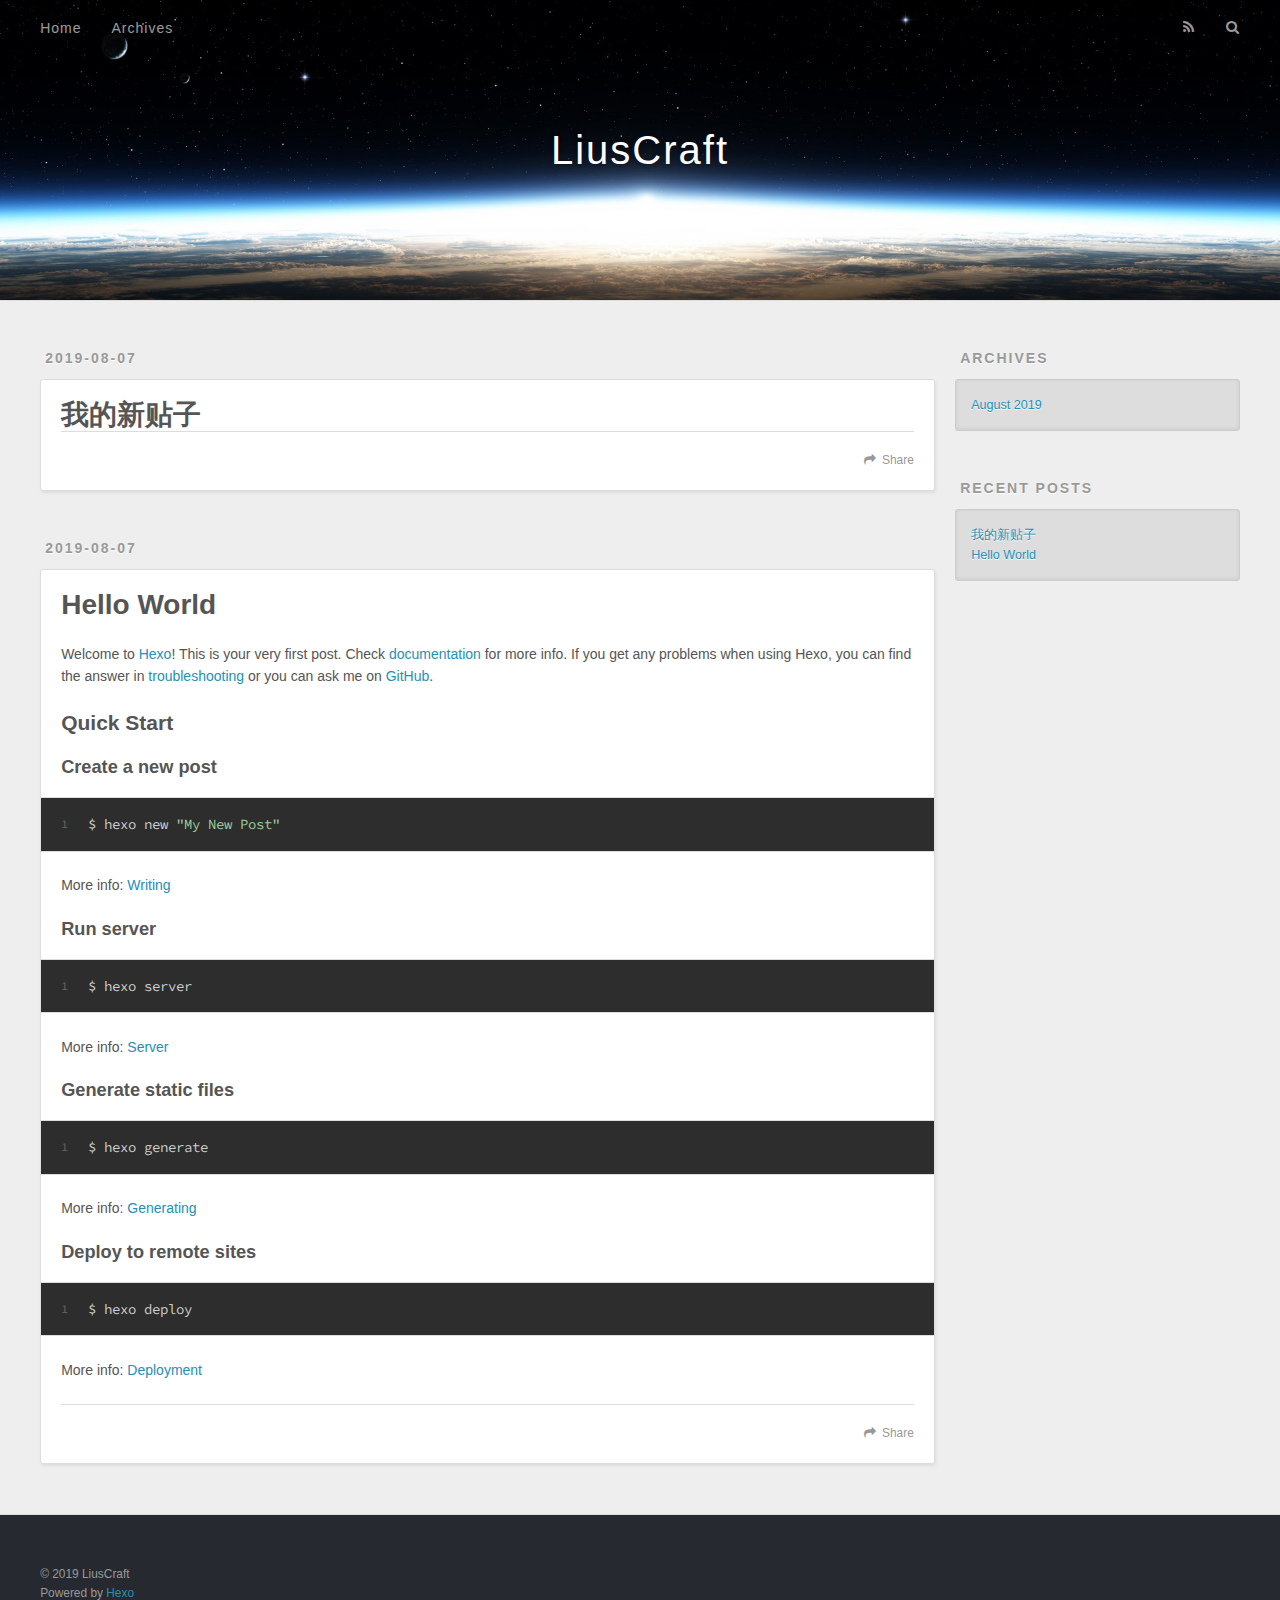
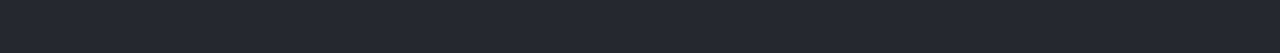
<file: index.html>
<!DOCTYPE html>
<html>
<head><meta name="generator" content="Hexo 3.9.0">
  <meta charset="utf-8">
  

  
  <title>LiusCraft</title>
  <meta name="viewport" content="width=device-width, initial-scale=1, maximum-scale=1">
  <meta property="og:type" content="website">
<meta property="og:title" content="LiusCraft">
<meta property="og:url" content="https://liuscraft.github.io/index.html">
<meta property="og:site_name" content="LiusCraft">
<meta property="og:locale" content="default">
<meta name="twitter:card" content="summary">
<meta name="twitter:title" content="LiusCraft">
  
    <link rel="alternate" href="/atom.xml" title="LiusCraft" type="application/atom+xml">
  
  
    <link rel="icon" href="/favicon.png">
  
  
    <link href="//fonts.googleapis.com/css?family=Source+Code+Pro" rel="stylesheet" type="text/css">
  
  <link rel="stylesheet" href="/css/style.css">
</head>
</html>
<body>
  <div id="container">
    <div id="wrap">
      <header id="header">
  <div id="banner"></div>
  <div id="header-outer" class="outer">
    <div id="header-title" class="inner">
      <h1 id="logo-wrap">
        <a href="/" id="logo">LiusCraft</a>
      </h1>
      
    </div>
    <div id="header-inner" class="inner">
      <nav id="main-nav">
        <a id="main-nav-toggle" class="nav-icon"></a>
        
          <a class="main-nav-link" href="/">Home</a>
        
          <a class="main-nav-link" href="/archives">Archives</a>
        
      </nav>
      <nav id="sub-nav">
        
          <a id="nav-rss-link" class="nav-icon" href="/atom.xml" title="RSS Feed"></a>
        
        <a id="nav-search-btn" class="nav-icon" title="Search"></a>
      </nav>
      <div id="search-form-wrap">
        <form action="//google.com/search" method="get" accept-charset="UTF-8" class="search-form"><input type="search" name="q" class="search-form-input" placeholder="Search"><button type="submit" class="search-form-submit">&#xF002;</button><input type="hidden" name="sitesearch" value="https://liuscraft.github.io"></form>
      </div>
    </div>
  </div>
</header>
      <div class="outer">
        <section id="main">
  
    <article id="xo-我的新贴子" class="article article-type-xo" itemscope itemprop="blogPost">
  <div class="article-meta">
    <a href="/2019/08/07/我的新贴子/" class="article-date">
  <time datetime="2019-08-06T19:25:09.000Z" itemprop="datePublished">2019-08-07</time>
</a>
    
  </div>
  <div class="article-inner">
    
    
      <header class="article-header">
        
  
    <h1 itemprop="name">
      <a class="article-title" href="/2019/08/07/我的新贴子/">我的新贴子</a>
    </h1>
  

      </header>
    
    <div class="article-entry" itemprop="articleBody">
      
        
      
    </div>
    <footer class="article-footer">
      <a data-url="https://liuscraft.github.io/2019/08/07/我的新贴子/" data-id="cjz07rsmj00003kvxclm2m822" class="article-share-link">Share</a>
      
      
    </footer>
  </div>
  
</article>


  
    <article id="post-hello-world" class="article article-type-post" itemscope itemprop="blogPost">
  <div class="article-meta">
    <a href="/2019/08/07/hello-world/" class="article-date">
  <time datetime="2019-08-06T18:57:47.256Z" itemprop="datePublished">2019-08-07</time>
</a>
    
  </div>
  <div class="article-inner">
    
    
      <header class="article-header">
        
  
    <h1 itemprop="name">
      <a class="article-title" href="/2019/08/07/hello-world/">Hello World</a>
    </h1>
  

      </header>
    
    <div class="article-entry" itemprop="articleBody">
      
        <p>Welcome to <a href="https://hexo.io/" target="_blank" rel="noopener">Hexo</a>! This is your very first post. Check <a href="https://hexo.io/docs/" target="_blank" rel="noopener">documentation</a> for more info. If you get any problems when using Hexo, you can find the answer in <a href="https://hexo.io/docs/troubleshooting.html" target="_blank" rel="noopener">troubleshooting</a> or you can ask me on <a href="https://github.com/hexojs/hexo/issues" target="_blank" rel="noopener">GitHub</a>.</p>
<h2 id="Quick-Start"><a href="#Quick-Start" class="headerlink" title="Quick Start"></a>Quick Start</h2><h3 id="Create-a-new-post"><a href="#Create-a-new-post" class="headerlink" title="Create a new post"></a>Create a new post</h3><figure class="highlight bash"><table><tr><td class="gutter"><pre><span class="line">1</span><br></pre></td><td class="code"><pre><span class="line">$ hexo new <span class="string">"My New Post"</span></span><br></pre></td></tr></table></figure>

<p>More info: <a href="https://hexo.io/docs/writing.html" target="_blank" rel="noopener">Writing</a></p>
<h3 id="Run-server"><a href="#Run-server" class="headerlink" title="Run server"></a>Run server</h3><figure class="highlight bash"><table><tr><td class="gutter"><pre><span class="line">1</span><br></pre></td><td class="code"><pre><span class="line">$ hexo server</span><br></pre></td></tr></table></figure>

<p>More info: <a href="https://hexo.io/docs/server.html" target="_blank" rel="noopener">Server</a></p>
<h3 id="Generate-static-files"><a href="#Generate-static-files" class="headerlink" title="Generate static files"></a>Generate static files</h3><figure class="highlight bash"><table><tr><td class="gutter"><pre><span class="line">1</span><br></pre></td><td class="code"><pre><span class="line">$ hexo generate</span><br></pre></td></tr></table></figure>

<p>More info: <a href="https://hexo.io/docs/generating.html" target="_blank" rel="noopener">Generating</a></p>
<h3 id="Deploy-to-remote-sites"><a href="#Deploy-to-remote-sites" class="headerlink" title="Deploy to remote sites"></a>Deploy to remote sites</h3><figure class="highlight bash"><table><tr><td class="gutter"><pre><span class="line">1</span><br></pre></td><td class="code"><pre><span class="line">$ hexo deploy</span><br></pre></td></tr></table></figure>

<p>More info: <a href="https://hexo.io/docs/deployment.html" target="_blank" rel="noopener">Deployment</a></p>

      
    </div>
    <footer class="article-footer">
      <a data-url="https://liuscraft.github.io/2019/08/07/hello-world/" data-id="cjz07rsms00023kvxrl0azw05" class="article-share-link">Share</a>
      
      
    </footer>
  </div>
  
</article>


  


</section>
        
          <aside id="sidebar">
  
    

  
    

  
    
  
    
  <div class="widget-wrap">
    <h3 class="widget-title">Archives</h3>
    <div class="widget">
      <ul class="archive-list"><li class="archive-list-item"><a class="archive-list-link" href="/archives/2019/08/">August 2019</a></li></ul>
    </div>
  </div>


  
    
  <div class="widget-wrap">
    <h3 class="widget-title">Recent Posts</h3>
    <div class="widget">
      <ul>
        
          <li>
            <a href="/2019/08/07/我的新贴子/">我的新贴子</a>
          </li>
        
          <li>
            <a href="/2019/08/07/hello-world/">Hello World</a>
          </li>
        
      </ul>
    </div>
  </div>

  
</aside>
        
      </div>
      <footer id="footer">
  
  <div class="outer">
    <div id="footer-info" class="inner">
      &copy; 2019 LiusCraft<br>
      Powered by <a href="http://hexo.io/" target="_blank">Hexo</a>
    </div>
  </div>
</footer>
    </div>
    <nav id="mobile-nav">
  
    <a href="/" class="mobile-nav-link">Home</a>
  
    <a href="/archives" class="mobile-nav-link">Archives</a>
  
</nav>
    

<script src="//ajax.googleapis.com/ajax/libs/jquery/2.0.3/jquery.min.js"></script>


  <link rel="stylesheet" href="/fancybox/jquery.fancybox.css">
  <script src="/fancybox/jquery.fancybox.pack.js"></script>


<script src="/js/script.js"></script>



  </div>
</body>
</html>
</file>
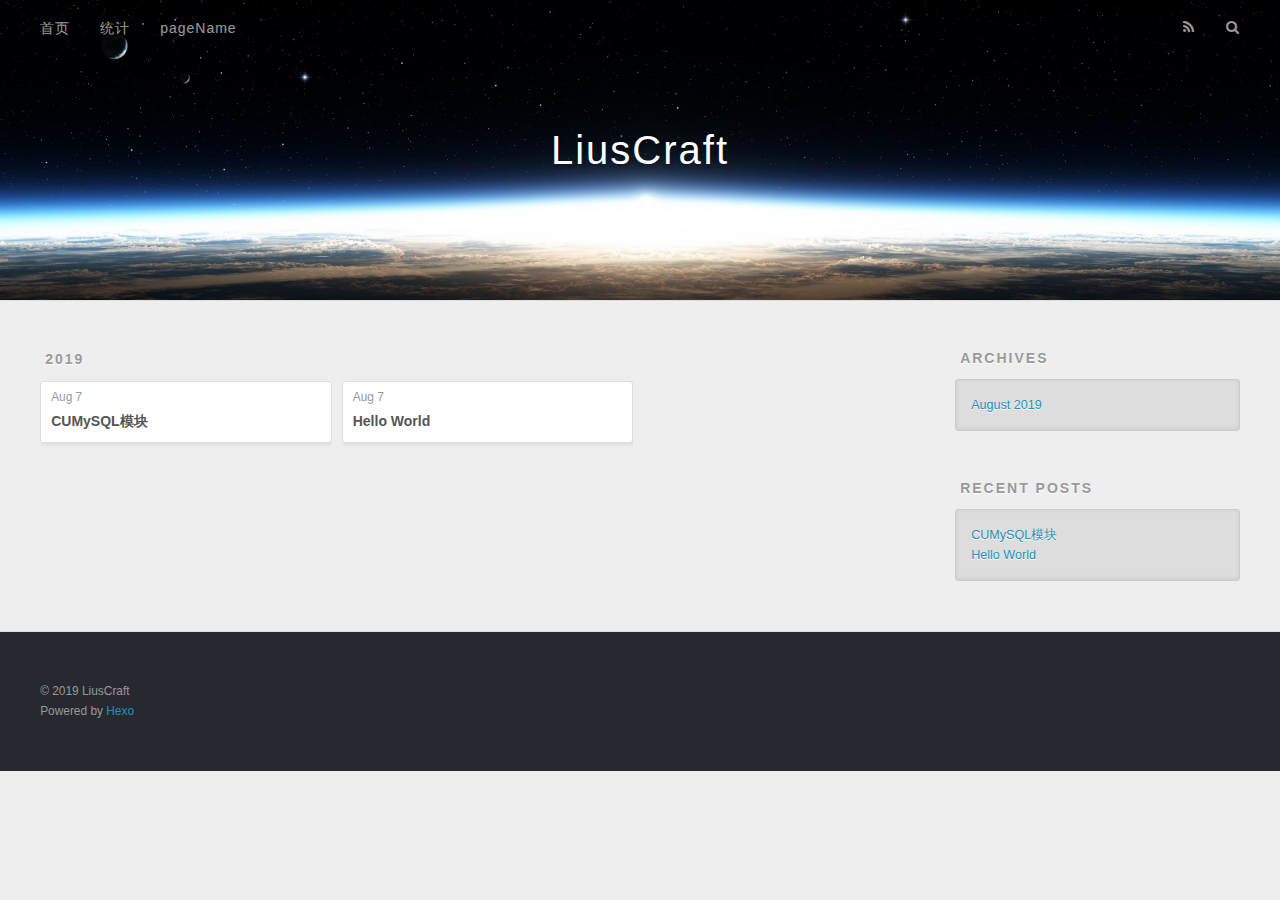
<file: archives/index.html>
<!DOCTYPE html>
<html>
<head><meta name="generator" content="Hexo 3.9.0">
  <meta charset="utf-8">
  

  
  <title>Archives | LiusCraft</title>
  <meta name="viewport" content="width=device-width, initial-scale=1, maximum-scale=1">
  <meta property="og:type" content="website">
<meta property="og:title" content="LiusCraft">
<meta property="og:url" content="https://liuscraft.github.io/archives/index.html">
<meta property="og:site_name" content="LiusCraft">
<meta property="og:locale" content="default">
<meta name="twitter:card" content="summary">
<meta name="twitter:title" content="LiusCraft">
  
    <link rel="alternate" href="/atom.xml" title="LiusCraft" type="application/atom+xml">
  
  
    <link rel="icon" href="/favicon.png">
  
  
    <link href="//fonts.googleapis.com/css?family=Source+Code+Pro" rel="stylesheet" type="text/css">
  
  <link rel="stylesheet" href="/css/style.css">
</head>
</html>
<body>
  <div id="container">
    <div id="wrap">
      <header id="header">
  <div id="banner"></div>
  <div id="header-outer" class="outer">
    <div id="header-title" class="inner">
      <h1 id="logo-wrap">
        <a href="/" id="logo">LiusCraft</a>
      </h1>
      
    </div>
    <div id="header-inner" class="inner">
      <nav id="main-nav">
        <a id="main-nav-toggle" class="nav-icon"></a>
        
          <a class="main-nav-link" href="/">首页</a>
        
          <a class="main-nav-link" href="/archives">统计</a>
        
          <a class="main-nav-link" href="/pageName">pageName</a>
        
      </nav>
      <nav id="sub-nav">
        
          <a id="nav-rss-link" class="nav-icon" href="/atom.xml" title="RSS Feed"></a>
        
        <a id="nav-search-btn" class="nav-icon" title="Search"></a>
      </nav>
      <div id="search-form-wrap">
        <form action="//google.com/search" method="get" accept-charset="UTF-8" class="search-form"><input type="search" name="q" class="search-form-input" placeholder="Search"><button type="submit" class="search-form-submit">&#xF002;</button><input type="hidden" name="sitesearch" value="https://liuscraft.github.io"></form>
      </div>
    </div>
  </div>
</header>
      <div class="outer">
        <section id="main">
  
  
    
    
      
      
      <section class="archives-wrap">
        <div class="archive-year-wrap">
          <a href="/archives/2019" class="archive-year">2019</a>
        </div>
        <div class="archives">
    
    <article class="archive-article archive-type-xo">
  <div class="archive-article-inner">
    <header class="archive-article-header">
      <a href="/2019/08/07/CUMySQL数据库操作模块/" class="archive-article-date">
  <time datetime="2019-08-06T19:25:09.000Z" itemprop="datePublished">Aug 7</time>
</a>
      
  
    <h1 itemprop="name">
      <a class="archive-article-title" href="/2019/08/07/CUMySQL数据库操作模块/">CUMySQL模块</a>
    </h1>
  

    </header>
  </div>
</article>
  
    
    
    <article class="archive-article archive-type-post">
  <div class="archive-article-inner">
    <header class="archive-article-header">
      <a href="/2019/08/07/hello-world/" class="archive-article-date">
  <time datetime="2019-08-06T18:57:47.256Z" itemprop="datePublished">Aug 7</time>
</a>
      
  
    <h1 itemprop="name">
      <a class="archive-article-title" href="/2019/08/07/hello-world/">Hello World</a>
    </h1>
  

    </header>
  </div>
</article>
  
  
    </div></section>
  


</section>
        
          <aside id="sidebar">
  
    

  
    

  
    
  
    
  <div class="widget-wrap">
    <h3 class="widget-title">Archives</h3>
    <div class="widget">
      <ul class="archive-list"><li class="archive-list-item"><a class="archive-list-link" href="/archives/2019/08/">August 2019</a></li></ul>
    </div>
  </div>


  
    
  <div class="widget-wrap">
    <h3 class="widget-title">Recent Posts</h3>
    <div class="widget">
      <ul>
        
          <li>
            <a href="/2019/08/07/CUMySQL数据库操作模块/">CUMySQL模块</a>
          </li>
        
          <li>
            <a href="/2019/08/07/hello-world/">Hello World</a>
          </li>
        
      </ul>
    </div>
  </div>

  
</aside>
        
      </div>
      <footer id="footer">
  
  <div class="outer">
    <div id="footer-info" class="inner">
      &copy; 2019 LiusCraft<br>
      Powered by <a href="http://hexo.io/" target="_blank">Hexo</a>
    </div>
  </div>
</footer>
    </div>
    <nav id="mobile-nav">
  
    <a href="/" class="mobile-nav-link">首页</a>
  
    <a href="/archives" class="mobile-nav-link">统计</a>
  
    <a href="/pageName" class="mobile-nav-link">pageName</a>
  
</nav>
    

<script src="//ajax.googleapis.com/ajax/libs/jquery/2.0.3/jquery.min.js"></script>


  <link rel="stylesheet" href="/fancybox/jquery.fancybox.css">
  <script src="/fancybox/jquery.fancybox.pack.js"></script>


<script src="/js/script.js"></script>



  </div>
</body>
</html>
</file>
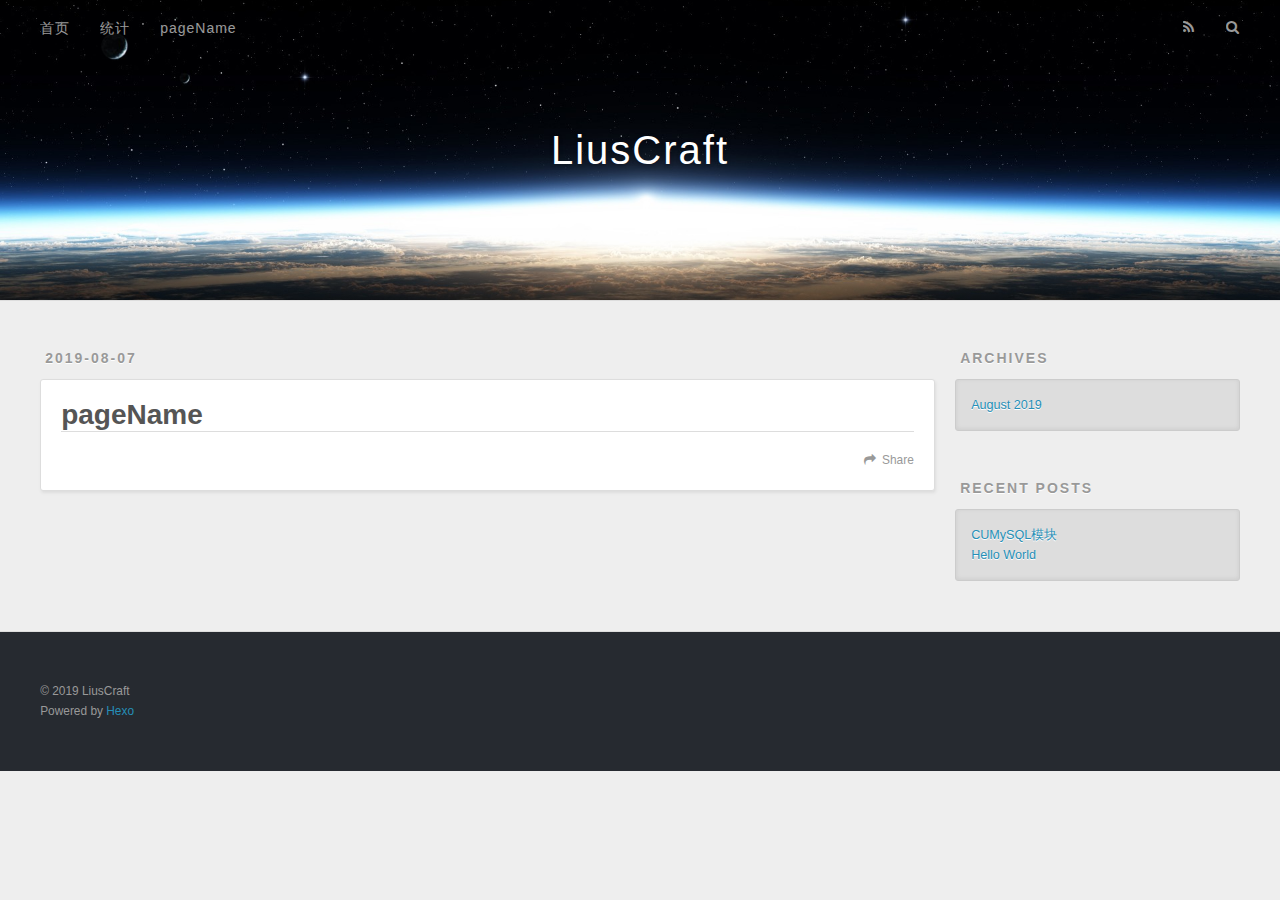
<file: pageName/index.html>
<!DOCTYPE html>
<html>
<head><meta name="generator" content="Hexo 3.9.0">
  <meta charset="utf-8">
  

  
  <title>pageName | LiusCraft</title>
  <meta name="viewport" content="width=device-width, initial-scale=1, maximum-scale=1">
  <meta property="og:type" content="website">
<meta property="og:title" content="pageName">
<meta property="og:url" content="https://liuscraft.github.io/pageName/index.html">
<meta property="og:site_name" content="LiusCraft">
<meta property="og:locale" content="default">
<meta property="og:updated_time" content="2019-08-06T19:21:51.095Z">
<meta name="twitter:card" content="summary">
<meta name="twitter:title" content="pageName">
  
    <link rel="alternate" href="/atom.xml" title="LiusCraft" type="application/atom+xml">
  
  
    <link rel="icon" href="/favicon.png">
  
  
    <link href="//fonts.googleapis.com/css?family=Source+Code+Pro" rel="stylesheet" type="text/css">
  
  <link rel="stylesheet" href="/css/style.css">
</head>
</html>
<body>
  <div id="container">
    <div id="wrap">
      <header id="header">
  <div id="banner"></div>
  <div id="header-outer" class="outer">
    <div id="header-title" class="inner">
      <h1 id="logo-wrap">
        <a href="/" id="logo">LiusCraft</a>
      </h1>
      
    </div>
    <div id="header-inner" class="inner">
      <nav id="main-nav">
        <a id="main-nav-toggle" class="nav-icon"></a>
        
          <a class="main-nav-link" href="/">首页</a>
        
          <a class="main-nav-link" href="/archives">统计</a>
        
          <a class="main-nav-link" href="/pageName">pageName</a>
        
      </nav>
      <nav id="sub-nav">
        
          <a id="nav-rss-link" class="nav-icon" href="/atom.xml" title="RSS Feed"></a>
        
        <a id="nav-search-btn" class="nav-icon" title="Search"></a>
      </nav>
      <div id="search-form-wrap">
        <form action="//google.com/search" method="get" accept-charset="UTF-8" class="search-form"><input type="search" name="q" class="search-form-input" placeholder="Search"><button type="submit" class="search-form-submit">&#xF002;</button><input type="hidden" name="sitesearch" value="https://liuscraft.github.io"></form>
      </div>
    </div>
  </div>
</header>
      <div class="outer">
        <section id="main"><article id="page-" class="article article-type-page" itemscope itemprop="blogPost">
  <div class="article-meta">
    <a href="/pageName/index.html" class="article-date">
  <time datetime="2019-08-06T19:21:51.000Z" itemprop="datePublished">2019-08-07</time>
</a>
    
  </div>
  <div class="article-inner">
    
    
      <header class="article-header">
        
  
    <h1 class="article-title" itemprop="name">
      pageName
    </h1>
  

      </header>
    
    <div class="article-entry" itemprop="articleBody">
      
        
      
    </div>
    <footer class="article-footer">
      <a data-url="https://liuscraft.github.io/pageName/index.html" data-id="cjz08fhaa0001x0vxqdd45s6v" class="article-share-link">Share</a>
      
      
    </footer>
  </div>
  
    
  
</article>

</section>
        
          <aside id="sidebar">
  
    

  
    

  
    
  
    
  <div class="widget-wrap">
    <h3 class="widget-title">Archives</h3>
    <div class="widget">
      <ul class="archive-list"><li class="archive-list-item"><a class="archive-list-link" href="/archives/2019/08/">August 2019</a></li></ul>
    </div>
  </div>


  
    
  <div class="widget-wrap">
    <h3 class="widget-title">Recent Posts</h3>
    <div class="widget">
      <ul>
        
          <li>
            <a href="/2019/08/07/CUMySQL数据库操作模块/">CUMySQL模块</a>
          </li>
        
          <li>
            <a href="/2019/08/07/hello-world/">Hello World</a>
          </li>
        
      </ul>
    </div>
  </div>

  
</aside>
        
      </div>
      <footer id="footer">
  
  <div class="outer">
    <div id="footer-info" class="inner">
      &copy; 2019 LiusCraft<br>
      Powered by <a href="http://hexo.io/" target="_blank">Hexo</a>
    </div>
  </div>
</footer>
    </div>
    <nav id="mobile-nav">
  
    <a href="/" class="mobile-nav-link">首页</a>
  
    <a href="/archives" class="mobile-nav-link">统计</a>
  
    <a href="/pageName" class="mobile-nav-link">pageName</a>
  
</nav>
    

<script src="//ajax.googleapis.com/ajax/libs/jquery/2.0.3/jquery.min.js"></script>


  <link rel="stylesheet" href="/fancybox/jquery.fancybox.css">
  <script src="/fancybox/jquery.fancybox.pack.js"></script>


<script src="/js/script.js"></script>



  </div>
</body>
</html>
</file>
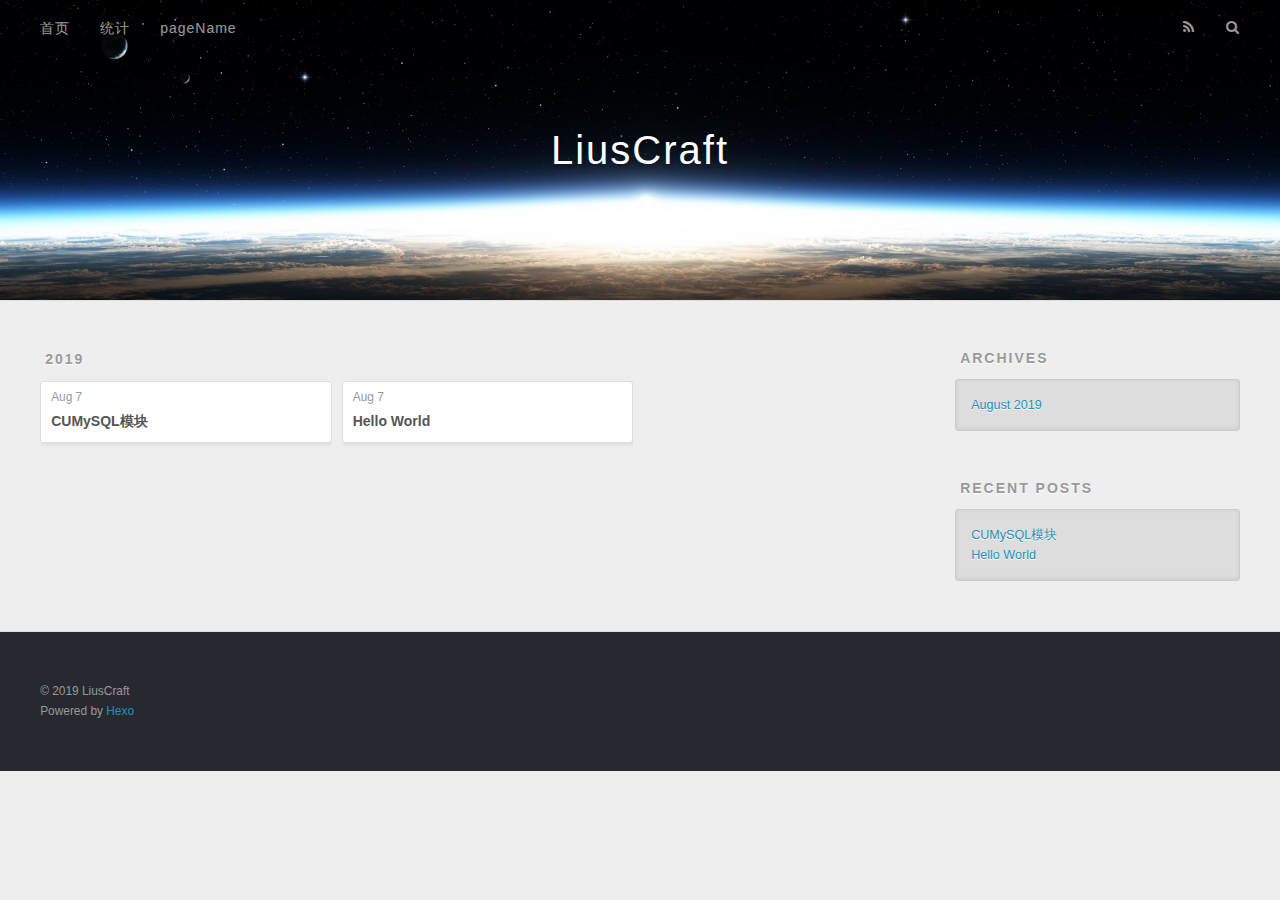
<file: archives/2019/index.html>
<!DOCTYPE html>
<html>
<head><meta name="generator" content="Hexo 3.9.0">
  <meta charset="utf-8">
  

  
  <title>Archives: 2019 | LiusCraft</title>
  <meta name="viewport" content="width=device-width, initial-scale=1, maximum-scale=1">
  <meta property="og:type" content="website">
<meta property="og:title" content="LiusCraft">
<meta property="og:url" content="https://liuscraft.github.io/archives/2019/index.html">
<meta property="og:site_name" content="LiusCraft">
<meta property="og:locale" content="default">
<meta name="twitter:card" content="summary">
<meta name="twitter:title" content="LiusCraft">
  
    <link rel="alternate" href="/atom.xml" title="LiusCraft" type="application/atom+xml">
  
  
    <link rel="icon" href="/favicon.png">
  
  
    <link href="//fonts.googleapis.com/css?family=Source+Code+Pro" rel="stylesheet" type="text/css">
  
  <link rel="stylesheet" href="/css/style.css">
</head>
</html>
<body>
  <div id="container">
    <div id="wrap">
      <header id="header">
  <div id="banner"></div>
  <div id="header-outer" class="outer">
    <div id="header-title" class="inner">
      <h1 id="logo-wrap">
        <a href="/" id="logo">LiusCraft</a>
      </h1>
      
    </div>
    <div id="header-inner" class="inner">
      <nav id="main-nav">
        <a id="main-nav-toggle" class="nav-icon"></a>
        
          <a class="main-nav-link" href="/">首页</a>
        
          <a class="main-nav-link" href="/archives">统计</a>
        
          <a class="main-nav-link" href="/pageName">pageName</a>
        
      </nav>
      <nav id="sub-nav">
        
          <a id="nav-rss-link" class="nav-icon" href="/atom.xml" title="RSS Feed"></a>
        
        <a id="nav-search-btn" class="nav-icon" title="Search"></a>
      </nav>
      <div id="search-form-wrap">
        <form action="//google.com/search" method="get" accept-charset="UTF-8" class="search-form"><input type="search" name="q" class="search-form-input" placeholder="Search"><button type="submit" class="search-form-submit">&#xF002;</button><input type="hidden" name="sitesearch" value="https://liuscraft.github.io"></form>
      </div>
    </div>
  </div>
</header>
      <div class="outer">
        <section id="main">
  
  
    
    
      
      
      <section class="archives-wrap">
        <div class="archive-year-wrap">
          <a href="/archives/2019" class="archive-year">2019</a>
        </div>
        <div class="archives">
    
    <article class="archive-article archive-type-xo">
  <div class="archive-article-inner">
    <header class="archive-article-header">
      <a href="/2019/08/07/CUMySQL数据库操作模块/" class="archive-article-date">
  <time datetime="2019-08-06T19:25:09.000Z" itemprop="datePublished">Aug 7</time>
</a>
      
  
    <h1 itemprop="name">
      <a class="archive-article-title" href="/2019/08/07/CUMySQL数据库操作模块/">CUMySQL模块</a>
    </h1>
  

    </header>
  </div>
</article>
  
    
    
    <article class="archive-article archive-type-post">
  <div class="archive-article-inner">
    <header class="archive-article-header">
      <a href="/2019/08/07/hello-world/" class="archive-article-date">
  <time datetime="2019-08-06T18:57:47.256Z" itemprop="datePublished">Aug 7</time>
</a>
      
  
    <h1 itemprop="name">
      <a class="archive-article-title" href="/2019/08/07/hello-world/">Hello World</a>
    </h1>
  

    </header>
  </div>
</article>
  
  
    </div></section>
  


</section>
        
          <aside id="sidebar">
  
    

  
    

  
    
  
    
  <div class="widget-wrap">
    <h3 class="widget-title">Archives</h3>
    <div class="widget">
      <ul class="archive-list"><li class="archive-list-item"><a class="archive-list-link" href="/archives/2019/08/">August 2019</a></li></ul>
    </div>
  </div>


  
    
  <div class="widget-wrap">
    <h3 class="widget-title">Recent Posts</h3>
    <div class="widget">
      <ul>
        
          <li>
            <a href="/2019/08/07/CUMySQL数据库操作模块/">CUMySQL模块</a>
          </li>
        
          <li>
            <a href="/2019/08/07/hello-world/">Hello World</a>
          </li>
        
      </ul>
    </div>
  </div>

  
</aside>
        
      </div>
      <footer id="footer">
  
  <div class="outer">
    <div id="footer-info" class="inner">
      &copy; 2019 LiusCraft<br>
      Powered by <a href="http://hexo.io/" target="_blank">Hexo</a>
    </div>
  </div>
</footer>
    </div>
    <nav id="mobile-nav">
  
    <a href="/" class="mobile-nav-link">首页</a>
  
    <a href="/archives" class="mobile-nav-link">统计</a>
  
    <a href="/pageName" class="mobile-nav-link">pageName</a>
  
</nav>
    

<script src="//ajax.googleapis.com/ajax/libs/jquery/2.0.3/jquery.min.js"></script>


  <link rel="stylesheet" href="/fancybox/jquery.fancybox.css">
  <script src="/fancybox/jquery.fancybox.pack.js"></script>


<script src="/js/script.js"></script>



  </div>
</body>
</html>
</file>
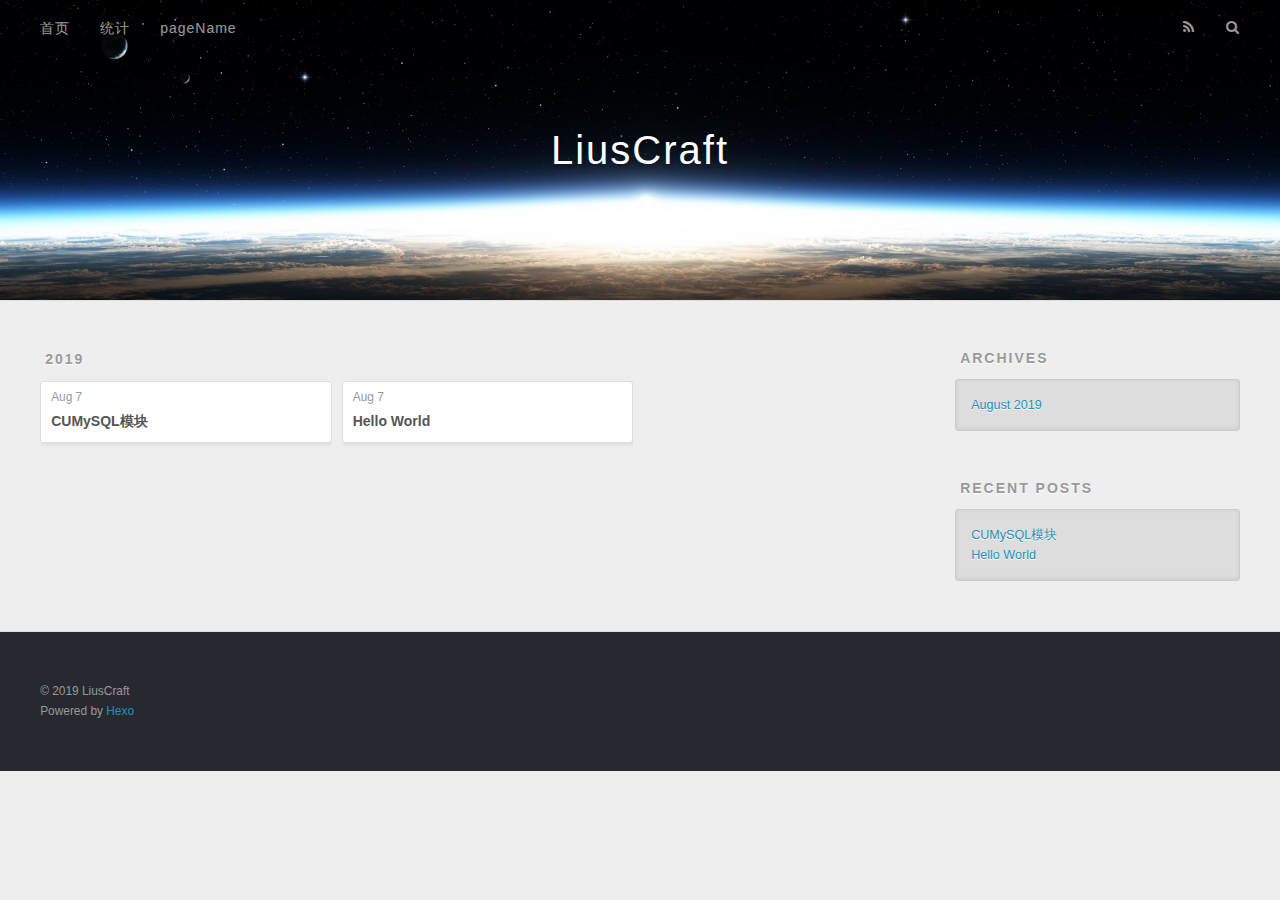
<file: archives/2019/08/index.html>
<!DOCTYPE html>
<html>
<head><meta name="generator" content="Hexo 3.9.0">
  <meta charset="utf-8">
  

  
  <title>Archives: 2019/8 | LiusCraft</title>
  <meta name="viewport" content="width=device-width, initial-scale=1, maximum-scale=1">
  <meta property="og:type" content="website">
<meta property="og:title" content="LiusCraft">
<meta property="og:url" content="https://liuscraft.github.io/archives/2019/08/index.html">
<meta property="og:site_name" content="LiusCraft">
<meta property="og:locale" content="default">
<meta name="twitter:card" content="summary">
<meta name="twitter:title" content="LiusCraft">
  
    <link rel="alternate" href="/atom.xml" title="LiusCraft" type="application/atom+xml">
  
  
    <link rel="icon" href="/favicon.png">
  
  
    <link href="//fonts.googleapis.com/css?family=Source+Code+Pro" rel="stylesheet" type="text/css">
  
  <link rel="stylesheet" href="/css/style.css">
</head>
</html>
<body>
  <div id="container">
    <div id="wrap">
      <header id="header">
  <div id="banner"></div>
  <div id="header-outer" class="outer">
    <div id="header-title" class="inner">
      <h1 id="logo-wrap">
        <a href="/" id="logo">LiusCraft</a>
      </h1>
      
    </div>
    <div id="header-inner" class="inner">
      <nav id="main-nav">
        <a id="main-nav-toggle" class="nav-icon"></a>
        
          <a class="main-nav-link" href="/">首页</a>
        
          <a class="main-nav-link" href="/archives">统计</a>
        
          <a class="main-nav-link" href="/pageName">pageName</a>
        
      </nav>
      <nav id="sub-nav">
        
          <a id="nav-rss-link" class="nav-icon" href="/atom.xml" title="RSS Feed"></a>
        
        <a id="nav-search-btn" class="nav-icon" title="Search"></a>
      </nav>
      <div id="search-form-wrap">
        <form action="//google.com/search" method="get" accept-charset="UTF-8" class="search-form"><input type="search" name="q" class="search-form-input" placeholder="Search"><button type="submit" class="search-form-submit">&#xF002;</button><input type="hidden" name="sitesearch" value="https://liuscraft.github.io"></form>
      </div>
    </div>
  </div>
</header>
      <div class="outer">
        <section id="main">
  
  
    
    
      
      
      <section class="archives-wrap">
        <div class="archive-year-wrap">
          <a href="/archives/2019" class="archive-year">2019</a>
        </div>
        <div class="archives">
    
    <article class="archive-article archive-type-xo">
  <div class="archive-article-inner">
    <header class="archive-article-header">
      <a href="/2019/08/07/CUMySQL数据库操作模块/" class="archive-article-date">
  <time datetime="2019-08-06T19:25:09.000Z" itemprop="datePublished">Aug 7</time>
</a>
      
  
    <h1 itemprop="name">
      <a class="archive-article-title" href="/2019/08/07/CUMySQL数据库操作模块/">CUMySQL模块</a>
    </h1>
  

    </header>
  </div>
</article>
  
    
    
    <article class="archive-article archive-type-post">
  <div class="archive-article-inner">
    <header class="archive-article-header">
      <a href="/2019/08/07/hello-world/" class="archive-article-date">
  <time datetime="2019-08-06T18:57:47.256Z" itemprop="datePublished">Aug 7</time>
</a>
      
  
    <h1 itemprop="name">
      <a class="archive-article-title" href="/2019/08/07/hello-world/">Hello World</a>
    </h1>
  

    </header>
  </div>
</article>
  
  
    </div></section>
  


</section>
        
          <aside id="sidebar">
  
    

  
    

  
    
  
    
  <div class="widget-wrap">
    <h3 class="widget-title">Archives</h3>
    <div class="widget">
      <ul class="archive-list"><li class="archive-list-item"><a class="archive-list-link" href="/archives/2019/08/">August 2019</a></li></ul>
    </div>
  </div>


  
    
  <div class="widget-wrap">
    <h3 class="widget-title">Recent Posts</h3>
    <div class="widget">
      <ul>
        
          <li>
            <a href="/2019/08/07/CUMySQL数据库操作模块/">CUMySQL模块</a>
          </li>
        
          <li>
            <a href="/2019/08/07/hello-world/">Hello World</a>
          </li>
        
      </ul>
    </div>
  </div>

  
</aside>
        
      </div>
      <footer id="footer">
  
  <div class="outer">
    <div id="footer-info" class="inner">
      &copy; 2019 LiusCraft<br>
      Powered by <a href="http://hexo.io/" target="_blank">Hexo</a>
    </div>
  </div>
</footer>
    </div>
    <nav id="mobile-nav">
  
    <a href="/" class="mobile-nav-link">首页</a>
  
    <a href="/archives" class="mobile-nav-link">统计</a>
  
    <a href="/pageName" class="mobile-nav-link">pageName</a>
  
</nav>
    

<script src="//ajax.googleapis.com/ajax/libs/jquery/2.0.3/jquery.min.js"></script>


  <link rel="stylesheet" href="/fancybox/jquery.fancybox.css">
  <script src="/fancybox/jquery.fancybox.pack.js"></script>


<script src="/js/script.js"></script>



  </div>
</body>
</html>
</file>
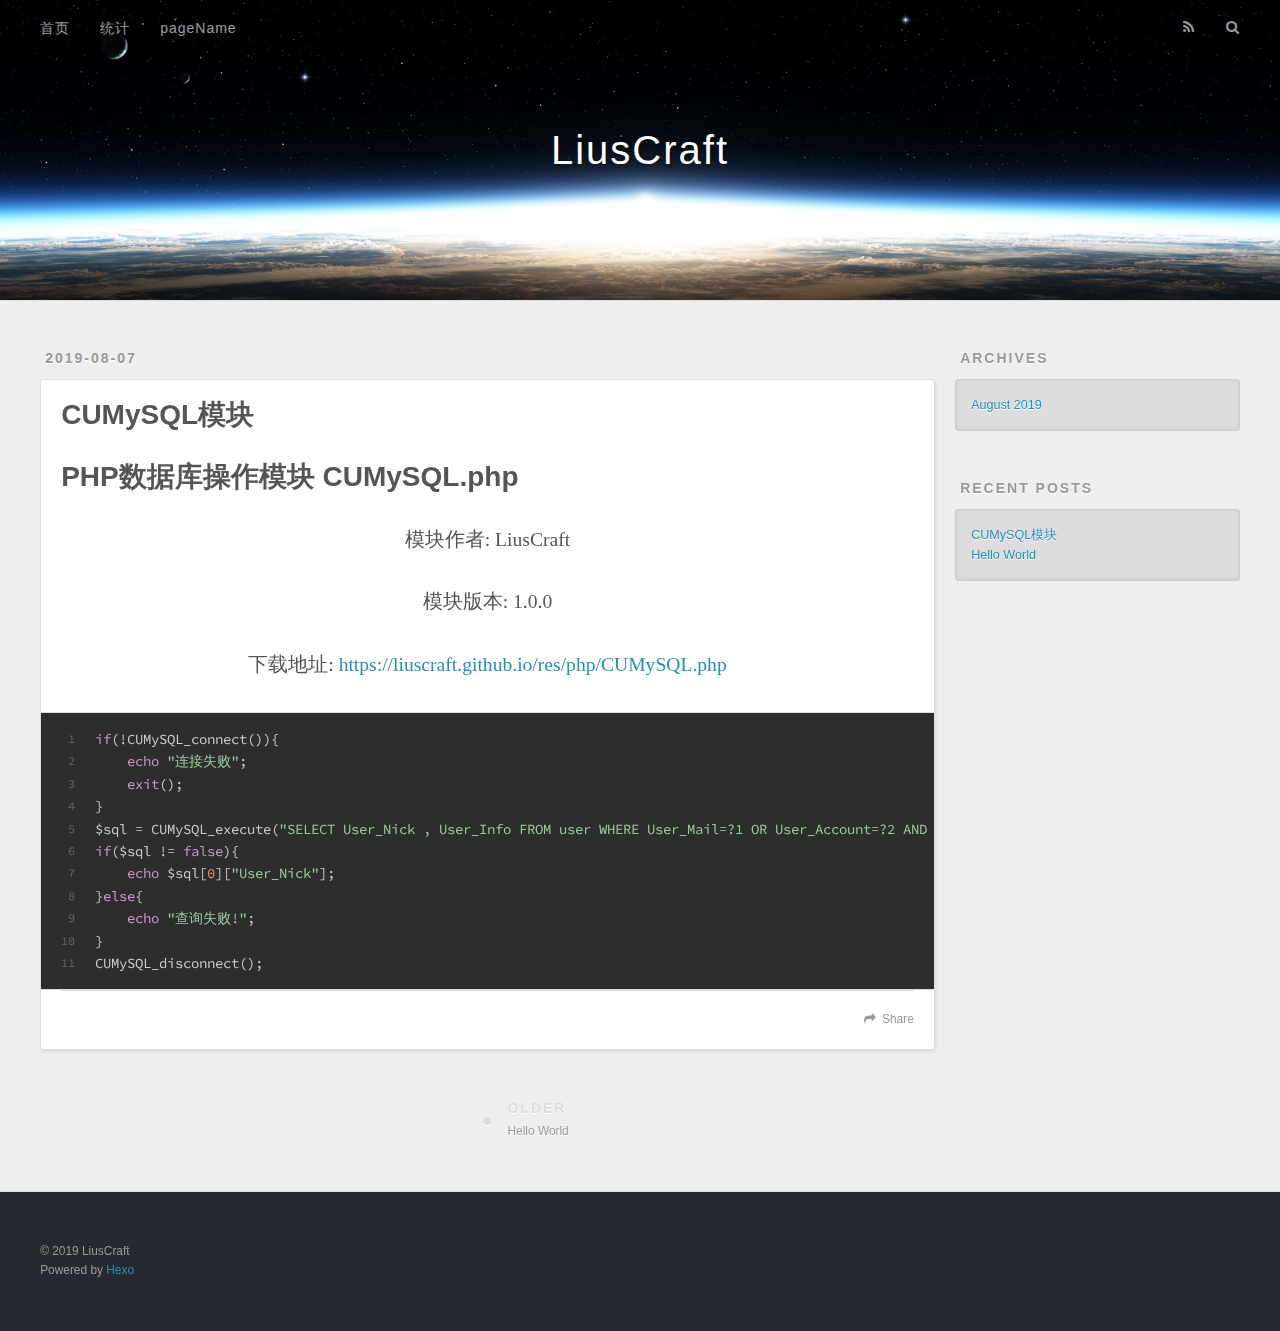
<file: 2019/08/07/CUMySQL数据库操作模块/index.html>
<!DOCTYPE html>
<html>
<head><meta name="generator" content="Hexo 3.9.0">
  <meta charset="utf-8">
  

  
  <title>CUMySQL模块 | LiusCraft</title>
  <meta name="viewport" content="width=device-width, initial-scale=1, maximum-scale=1">
  <meta name="description" content="PHP数据库操作模块 CUMySQL.php 模块作者: LiusCraft   模块版本: 1.0.0   下载地址: https://liuscraft.github.io/res/php/CUMySQL.php  1234567891011if(!CUMySQL_connect())&amp;#123;    echo &quot;连接失败&quot;;    exit();&amp;#125;$sql = CUMySQL_e">
<meta property="og:type" content="article">
<meta property="og:title" content="CUMySQL模块">
<meta property="og:url" content="https://liuscraft.github.io/2019/08/07/CUMySQL数据库操作模块/index.html">
<meta property="og:site_name" content="LiusCraft">
<meta property="og:description" content="PHP数据库操作模块 CUMySQL.php 模块作者: LiusCraft   模块版本: 1.0.0   下载地址: https://liuscraft.github.io/res/php/CUMySQL.php  1234567891011if(!CUMySQL_connect())&amp;#123;    echo &quot;连接失败&quot;;    exit();&amp;#125;$sql = CUMySQL_e">
<meta property="og:locale" content="default">
<meta property="og:updated_time" content="2019-08-06T19:43:42.468Z">
<meta name="twitter:card" content="summary">
<meta name="twitter:title" content="CUMySQL模块">
<meta name="twitter:description" content="PHP数据库操作模块 CUMySQL.php 模块作者: LiusCraft   模块版本: 1.0.0   下载地址: https://liuscraft.github.io/res/php/CUMySQL.php  1234567891011if(!CUMySQL_connect())&amp;#123;    echo &quot;连接失败&quot;;    exit();&amp;#125;$sql = CUMySQL_e">
  
    <link rel="alternate" href="/atom.xml" title="LiusCraft" type="application/atom+xml">
  
  
    <link rel="icon" href="/favicon.png">
  
  
    <link href="//fonts.googleapis.com/css?family=Source+Code+Pro" rel="stylesheet" type="text/css">
  
  <link rel="stylesheet" href="/css/style.css">
</head>
</html>
<body>
  <div id="container">
    <div id="wrap">
      <header id="header">
  <div id="banner"></div>
  <div id="header-outer" class="outer">
    <div id="header-title" class="inner">
      <h1 id="logo-wrap">
        <a href="/" id="logo">LiusCraft</a>
      </h1>
      
    </div>
    <div id="header-inner" class="inner">
      <nav id="main-nav">
        <a id="main-nav-toggle" class="nav-icon"></a>
        
          <a class="main-nav-link" href="/">首页</a>
        
          <a class="main-nav-link" href="/archives">统计</a>
        
          <a class="main-nav-link" href="/pageName">pageName</a>
        
      </nav>
      <nav id="sub-nav">
        
          <a id="nav-rss-link" class="nav-icon" href="/atom.xml" title="RSS Feed"></a>
        
        <a id="nav-search-btn" class="nav-icon" title="Search"></a>
      </nav>
      <div id="search-form-wrap">
        <form action="//google.com/search" method="get" accept-charset="UTF-8" class="search-form"><input type="search" name="q" class="search-form-input" placeholder="Search"><button type="submit" class="search-form-submit">&#xF002;</button><input type="hidden" name="sitesearch" value="https://liuscraft.github.io"></form>
      </div>
    </div>
  </div>
</header>
      <div class="outer">
        <section id="main"><article id="xo-CUMySQL数据库操作模块" class="article article-type-xo" itemscope itemprop="blogPost">
  <div class="article-meta">
    <a href="/2019/08/07/CUMySQL数据库操作模块/" class="article-date">
  <time datetime="2019-08-06T19:25:09.000Z" itemprop="datePublished">2019-08-07</time>
</a>
    
  </div>
  <div class="article-inner">
    
    
      <header class="article-header">
        
  
    <h1 class="article-title" itemprop="name">
      CUMySQL模块
    </h1>
  

      </header>
    
    <div class="article-entry" itemprop="articleBody">
      
        <h1 id="PHP数据库操作模块-CUMySQL-php"><a href="#PHP数据库操作模块-CUMySQL-php" class="headerlink" title="PHP数据库操作模块 CUMySQL.php"></a>PHP数据库操作模块 CUMySQL.php</h1><blockquote>
<p>模块作者: LiusCraft</p>
</blockquote>
<blockquote>
<p>模块版本: 1.0.0</p>
</blockquote>
<blockquote>
<p>下载地址: <a href="https://liuscraft.github.io/res/php/CUMySQL.php">https://liuscraft.github.io/res/php/CUMySQL.php</a></p>
</blockquote>
<figure class="highlight php"><table><tr><td class="gutter"><pre><span class="line">1</span><br><span class="line">2</span><br><span class="line">3</span><br><span class="line">4</span><br><span class="line">5</span><br><span class="line">6</span><br><span class="line">7</span><br><span class="line">8</span><br><span class="line">9</span><br><span class="line">10</span><br><span class="line">11</span><br></pre></td><td class="code"><pre><span class="line"><span class="keyword">if</span>(!CUMySQL_connect())&#123;</span><br><span class="line">    <span class="keyword">echo</span> <span class="string">"连接失败"</span>;</span><br><span class="line">    <span class="keyword">exit</span>();</span><br><span class="line">&#125;</span><br><span class="line">$sql = CUMySQL_execute(<span class="string">"SELECT User_Nick , User_Info FROM user WHERE User_Mail=?1 OR User_Account=?2 AND User_Password=?3"</span>, $Mail, $Mail, $Password);</span><br><span class="line"><span class="keyword">if</span>($sql != <span class="keyword">false</span>)&#123;</span><br><span class="line">    <span class="keyword">echo</span> $sql[<span class="number">0</span>][<span class="string">"User_Nick"</span>];</span><br><span class="line">&#125;<span class="keyword">else</span>&#123;</span><br><span class="line">    <span class="keyword">echo</span> <span class="string">"查询失败!"</span>;</span><br><span class="line">&#125;</span><br><span class="line">CUMySQL_disconnect();</span><br></pre></td></tr></table></figure>
      
    </div>
    <footer class="article-footer">
      <a data-url="https://liuscraft.github.io/2019/08/07/CUMySQL数据库操作模块/" data-id="cjz08fha40000x0vxber7vkd0" class="article-share-link">Share</a>
      
      
    </footer>
  </div>
  
    
<nav id="article-nav">
  
  
    <a href="/2019/08/07/hello-world/" id="article-nav-older" class="article-nav-link-wrap">
      <strong class="article-nav-caption">Older</strong>
      <div class="article-nav-title">Hello World</div>
    </a>
  
</nav>

  
</article>

</section>
        
          <aside id="sidebar">
  
    

  
    

  
    
  
    
  <div class="widget-wrap">
    <h3 class="widget-title">Archives</h3>
    <div class="widget">
      <ul class="archive-list"><li class="archive-list-item"><a class="archive-list-link" href="/archives/2019/08/">August 2019</a></li></ul>
    </div>
  </div>


  
    
  <div class="widget-wrap">
    <h3 class="widget-title">Recent Posts</h3>
    <div class="widget">
      <ul>
        
          <li>
            <a href="/2019/08/07/CUMySQL数据库操作模块/">CUMySQL模块</a>
          </li>
        
          <li>
            <a href="/2019/08/07/hello-world/">Hello World</a>
          </li>
        
      </ul>
    </div>
  </div>

  
</aside>
        
      </div>
      <footer id="footer">
  
  <div class="outer">
    <div id="footer-info" class="inner">
      &copy; 2019 LiusCraft<br>
      Powered by <a href="http://hexo.io/" target="_blank">Hexo</a>
    </div>
  </div>
</footer>
    </div>
    <nav id="mobile-nav">
  
    <a href="/" class="mobile-nav-link">首页</a>
  
    <a href="/archives" class="mobile-nav-link">统计</a>
  
    <a href="/pageName" class="mobile-nav-link">pageName</a>
  
</nav>
    

<script src="//ajax.googleapis.com/ajax/libs/jquery/2.0.3/jquery.min.js"></script>


  <link rel="stylesheet" href="/fancybox/jquery.fancybox.css">
  <script src="/fancybox/jquery.fancybox.pack.js"></script>


<script src="/js/script.js"></script>



  </div>
</body>
</html>
</file>
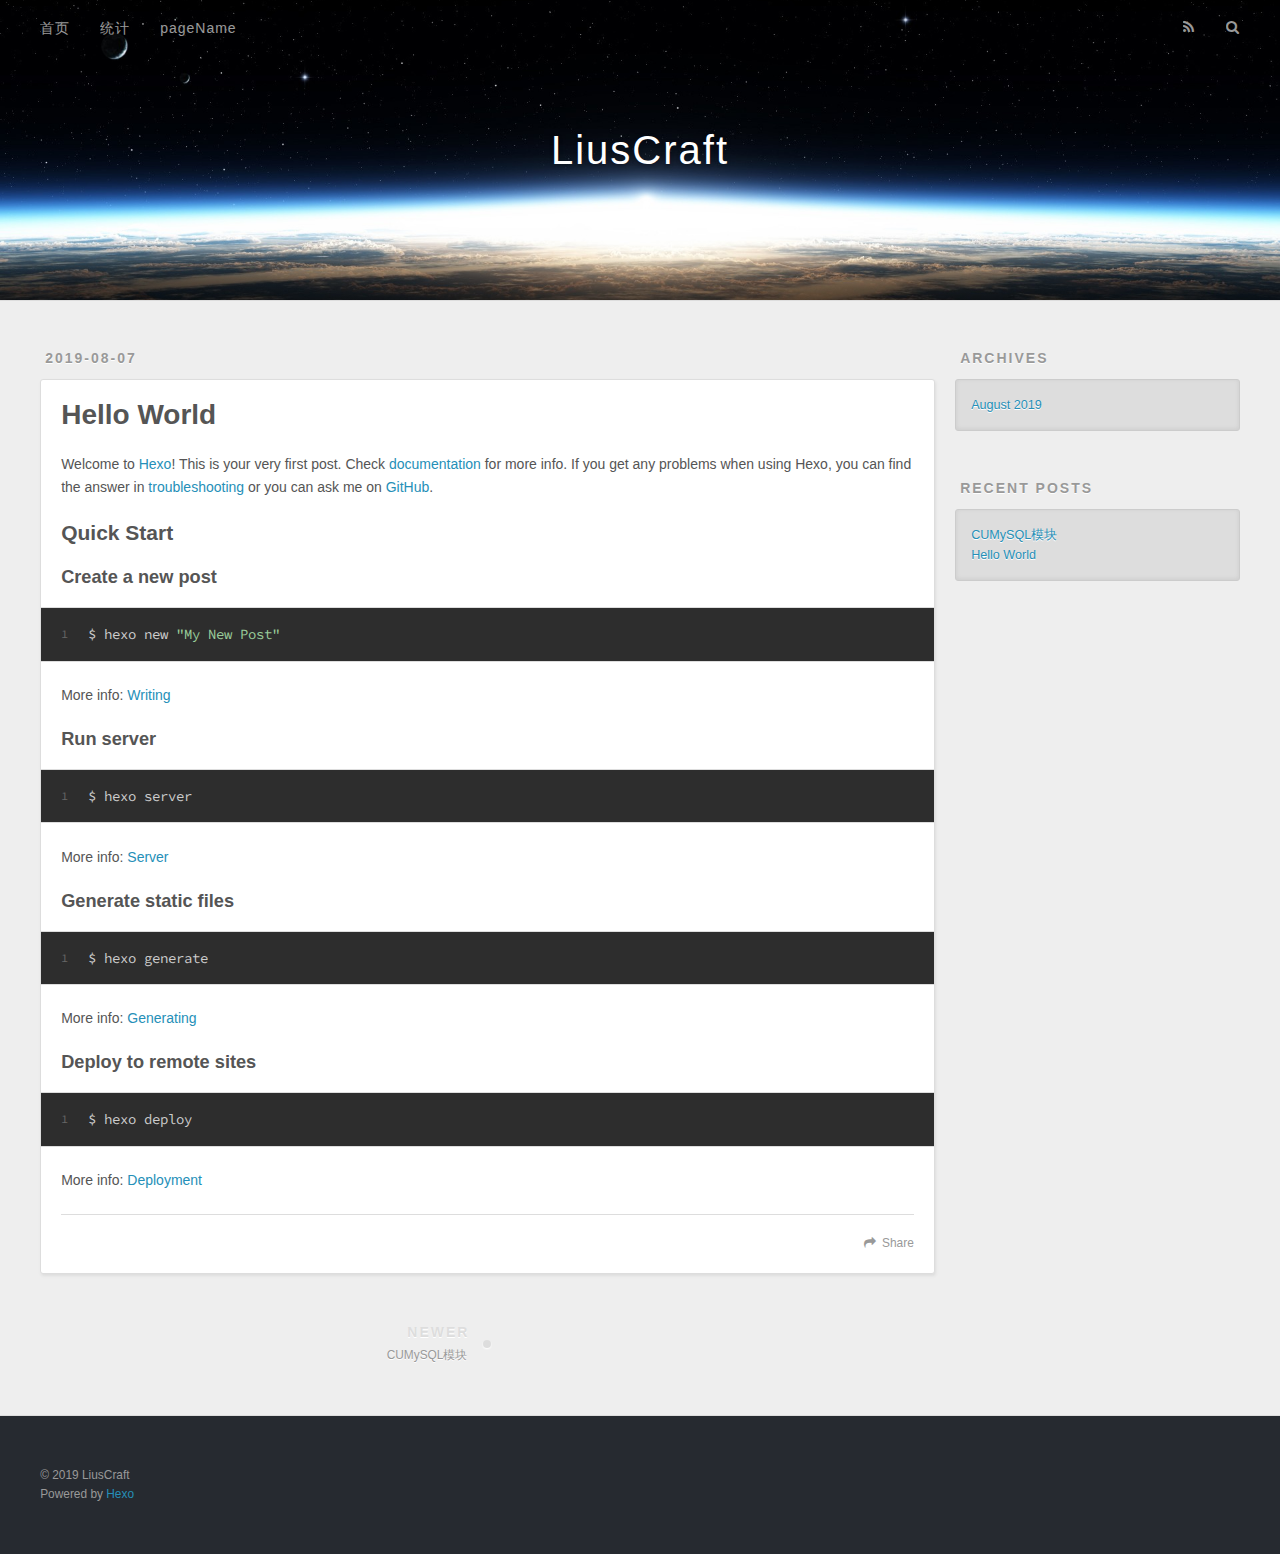
<file: 2019/08/07/hello-world/index.html>
<!DOCTYPE html>
<html>
<head><meta name="generator" content="Hexo 3.9.0">
  <meta charset="utf-8">
  

  
  <title>Hello World | LiusCraft</title>
  <meta name="viewport" content="width=device-width, initial-scale=1, maximum-scale=1">
  <meta name="description" content="Welcome to Hexo! This is your very first post. Check documentation for more info. If you get any problems when using Hexo, you can find the answer in troubleshooting or you can ask me on GitHub. Quick">
<meta property="og:type" content="article">
<meta property="og:title" content="Hello World">
<meta property="og:url" content="https://liuscraft.github.io/2019/08/07/hello-world/index.html">
<meta property="og:site_name" content="LiusCraft">
<meta property="og:description" content="Welcome to Hexo! This is your very first post. Check documentation for more info. If you get any problems when using Hexo, you can find the answer in troubleshooting or you can ask me on GitHub. Quick">
<meta property="og:locale" content="default">
<meta property="og:updated_time" content="2019-08-06T18:57:47.256Z">
<meta name="twitter:card" content="summary">
<meta name="twitter:title" content="Hello World">
<meta name="twitter:description" content="Welcome to Hexo! This is your very first post. Check documentation for more info. If you get any problems when using Hexo, you can find the answer in troubleshooting or you can ask me on GitHub. Quick">
  
    <link rel="alternate" href="/atom.xml" title="LiusCraft" type="application/atom+xml">
  
  
    <link rel="icon" href="/favicon.png">
  
  
    <link href="//fonts.googleapis.com/css?family=Source+Code+Pro" rel="stylesheet" type="text/css">
  
  <link rel="stylesheet" href="/css/style.css">
</head>
</html>
<body>
  <div id="container">
    <div id="wrap">
      <header id="header">
  <div id="banner"></div>
  <div id="header-outer" class="outer">
    <div id="header-title" class="inner">
      <h1 id="logo-wrap">
        <a href="/" id="logo">LiusCraft</a>
      </h1>
      
    </div>
    <div id="header-inner" class="inner">
      <nav id="main-nav">
        <a id="main-nav-toggle" class="nav-icon"></a>
        
          <a class="main-nav-link" href="/">首页</a>
        
          <a class="main-nav-link" href="/archives">统计</a>
        
          <a class="main-nav-link" href="/pageName">pageName</a>
        
      </nav>
      <nav id="sub-nav">
        
          <a id="nav-rss-link" class="nav-icon" href="/atom.xml" title="RSS Feed"></a>
        
        <a id="nav-search-btn" class="nav-icon" title="Search"></a>
      </nav>
      <div id="search-form-wrap">
        <form action="//google.com/search" method="get" accept-charset="UTF-8" class="search-form"><input type="search" name="q" class="search-form-input" placeholder="Search"><button type="submit" class="search-form-submit">&#xF002;</button><input type="hidden" name="sitesearch" value="https://liuscraft.github.io"></form>
      </div>
    </div>
  </div>
</header>
      <div class="outer">
        <section id="main"><article id="post-hello-world" class="article article-type-post" itemscope itemprop="blogPost">
  <div class="article-meta">
    <a href="/2019/08/07/hello-world/" class="article-date">
  <time datetime="2019-08-06T18:57:47.256Z" itemprop="datePublished">2019-08-07</time>
</a>
    
  </div>
  <div class="article-inner">
    
    
      <header class="article-header">
        
  
    <h1 class="article-title" itemprop="name">
      Hello World
    </h1>
  

      </header>
    
    <div class="article-entry" itemprop="articleBody">
      
        <p>Welcome to <a href="https://hexo.io/" target="_blank" rel="noopener">Hexo</a>! This is your very first post. Check <a href="https://hexo.io/docs/" target="_blank" rel="noopener">documentation</a> for more info. If you get any problems when using Hexo, you can find the answer in <a href="https://hexo.io/docs/troubleshooting.html" target="_blank" rel="noopener">troubleshooting</a> or you can ask me on <a href="https://github.com/hexojs/hexo/issues" target="_blank" rel="noopener">GitHub</a>.</p>
<h2 id="Quick-Start"><a href="#Quick-Start" class="headerlink" title="Quick Start"></a>Quick Start</h2><h3 id="Create-a-new-post"><a href="#Create-a-new-post" class="headerlink" title="Create a new post"></a>Create a new post</h3><figure class="highlight bash"><table><tr><td class="gutter"><pre><span class="line">1</span><br></pre></td><td class="code"><pre><span class="line">$ hexo new <span class="string">"My New Post"</span></span><br></pre></td></tr></table></figure>

<p>More info: <a href="https://hexo.io/docs/writing.html" target="_blank" rel="noopener">Writing</a></p>
<h3 id="Run-server"><a href="#Run-server" class="headerlink" title="Run server"></a>Run server</h3><figure class="highlight bash"><table><tr><td class="gutter"><pre><span class="line">1</span><br></pre></td><td class="code"><pre><span class="line">$ hexo server</span><br></pre></td></tr></table></figure>

<p>More info: <a href="https://hexo.io/docs/server.html" target="_blank" rel="noopener">Server</a></p>
<h3 id="Generate-static-files"><a href="#Generate-static-files" class="headerlink" title="Generate static files"></a>Generate static files</h3><figure class="highlight bash"><table><tr><td class="gutter"><pre><span class="line">1</span><br></pre></td><td class="code"><pre><span class="line">$ hexo generate</span><br></pre></td></tr></table></figure>

<p>More info: <a href="https://hexo.io/docs/generating.html" target="_blank" rel="noopener">Generating</a></p>
<h3 id="Deploy-to-remote-sites"><a href="#Deploy-to-remote-sites" class="headerlink" title="Deploy to remote sites"></a>Deploy to remote sites</h3><figure class="highlight bash"><table><tr><td class="gutter"><pre><span class="line">1</span><br></pre></td><td class="code"><pre><span class="line">$ hexo deploy</span><br></pre></td></tr></table></figure>

<p>More info: <a href="https://hexo.io/docs/deployment.html" target="_blank" rel="noopener">Deployment</a></p>

      
    </div>
    <footer class="article-footer">
      <a data-url="https://liuscraft.github.io/2019/08/07/hello-world/" data-id="cjz08fhac0002x0vxfrqpsz7u" class="article-share-link">Share</a>
      
      
    </footer>
  </div>
  
    
<nav id="article-nav">
  
    <a href="/2019/08/07/CUMySQL数据库操作模块/" id="article-nav-newer" class="article-nav-link-wrap">
      <strong class="article-nav-caption">Newer</strong>
      <div class="article-nav-title">
        
          CUMySQL模块
        
      </div>
    </a>
  
  
</nav>

  
</article>

</section>
        
          <aside id="sidebar">
  
    

  
    

  
    
  
    
  <div class="widget-wrap">
    <h3 class="widget-title">Archives</h3>
    <div class="widget">
      <ul class="archive-list"><li class="archive-list-item"><a class="archive-list-link" href="/archives/2019/08/">August 2019</a></li></ul>
    </div>
  </div>


  
    
  <div class="widget-wrap">
    <h3 class="widget-title">Recent Posts</h3>
    <div class="widget">
      <ul>
        
          <li>
            <a href="/2019/08/07/CUMySQL数据库操作模块/">CUMySQL模块</a>
          </li>
        
          <li>
            <a href="/2019/08/07/hello-world/">Hello World</a>
          </li>
        
      </ul>
    </div>
  </div>

  
</aside>
        
      </div>
      <footer id="footer">
  
  <div class="outer">
    <div id="footer-info" class="inner">
      &copy; 2019 LiusCraft<br>
      Powered by <a href="http://hexo.io/" target="_blank">Hexo</a>
    </div>
  </div>
</footer>
    </div>
    <nav id="mobile-nav">
  
    <a href="/" class="mobile-nav-link">首页</a>
  
    <a href="/archives" class="mobile-nav-link">统计</a>
  
    <a href="/pageName" class="mobile-nav-link">pageName</a>
  
</nav>
    

<script src="//ajax.googleapis.com/ajax/libs/jquery/2.0.3/jquery.min.js"></script>


  <link rel="stylesheet" href="/fancybox/jquery.fancybox.css">
  <script src="/fancybox/jquery.fancybox.pack.js"></script>


<script src="/js/script.js"></script>



  </div>
</body>
</html>
</file>
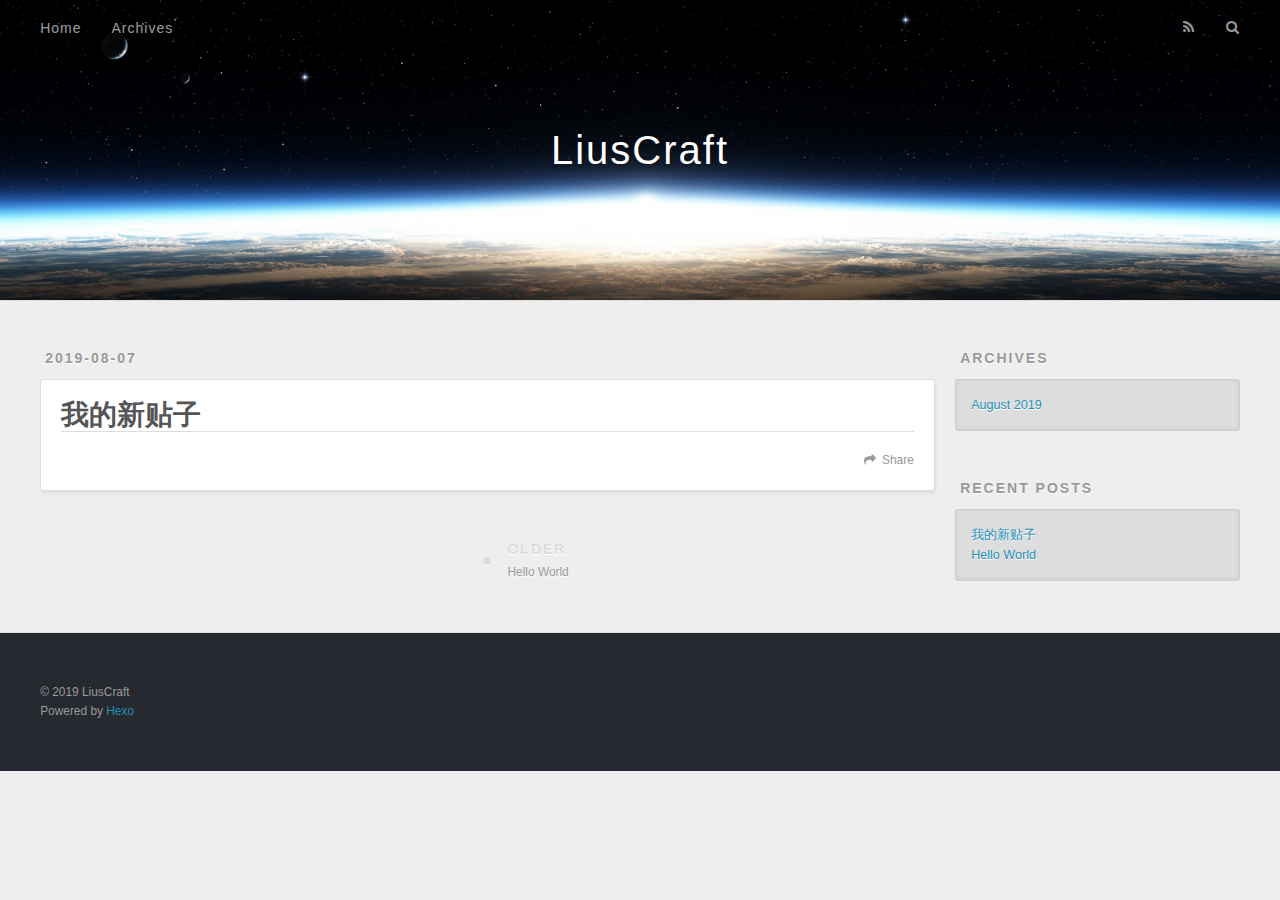
<file: 2019/08/07/我的新贴子/index.html>
<!DOCTYPE html>
<html>
<head><meta name="generator" content="Hexo 3.9.0">
  <meta charset="utf-8">
  

  
  <title>我的新贴子 | LiusCraft</title>
  <meta name="viewport" content="width=device-width, initial-scale=1, maximum-scale=1">
  <meta property="og:type" content="article">
<meta property="og:title" content="我的新贴子">
<meta property="og:url" content="https://liuscraft.github.io/2019/08/07/我的新贴子/index.html">
<meta property="og:site_name" content="LiusCraft">
<meta property="og:locale" content="default">
<meta property="og:updated_time" content="2019-08-06T19:25:09.648Z">
<meta name="twitter:card" content="summary">
<meta name="twitter:title" content="我的新贴子">
  
    <link rel="alternate" href="/atom.xml" title="LiusCraft" type="application/atom+xml">
  
  
    <link rel="icon" href="/favicon.png">
  
  
    <link href="//fonts.googleapis.com/css?family=Source+Code+Pro" rel="stylesheet" type="text/css">
  
  <link rel="stylesheet" href="/css/style.css">
</head>
</html>
<body>
  <div id="container">
    <div id="wrap">
      <header id="header">
  <div id="banner"></div>
  <div id="header-outer" class="outer">
    <div id="header-title" class="inner">
      <h1 id="logo-wrap">
        <a href="/" id="logo">LiusCraft</a>
      </h1>
      
    </div>
    <div id="header-inner" class="inner">
      <nav id="main-nav">
        <a id="main-nav-toggle" class="nav-icon"></a>
        
          <a class="main-nav-link" href="/">Home</a>
        
          <a class="main-nav-link" href="/archives">Archives</a>
        
      </nav>
      <nav id="sub-nav">
        
          <a id="nav-rss-link" class="nav-icon" href="/atom.xml" title="RSS Feed"></a>
        
        <a id="nav-search-btn" class="nav-icon" title="Search"></a>
      </nav>
      <div id="search-form-wrap">
        <form action="//google.com/search" method="get" accept-charset="UTF-8" class="search-form"><input type="search" name="q" class="search-form-input" placeholder="Search"><button type="submit" class="search-form-submit">&#xF002;</button><input type="hidden" name="sitesearch" value="https://liuscraft.github.io"></form>
      </div>
    </div>
  </div>
</header>
      <div class="outer">
        <section id="main"><article id="xo-我的新贴子" class="article article-type-xo" itemscope itemprop="blogPost">
  <div class="article-meta">
    <a href="/2019/08/07/我的新贴子/" class="article-date">
  <time datetime="2019-08-06T19:25:09.000Z" itemprop="datePublished">2019-08-07</time>
</a>
    
  </div>
  <div class="article-inner">
    
    
      <header class="article-header">
        
  
    <h1 class="article-title" itemprop="name">
      我的新贴子
    </h1>
  

      </header>
    
    <div class="article-entry" itemprop="articleBody">
      
        
      
    </div>
    <footer class="article-footer">
      <a data-url="https://liuscraft.github.io/2019/08/07/我的新贴子/" data-id="cjz07rsmj00003kvxclm2m822" class="article-share-link">Share</a>
      
      
    </footer>
  </div>
  
    
<nav id="article-nav">
  
  
    <a href="/2019/08/07/hello-world/" id="article-nav-older" class="article-nav-link-wrap">
      <strong class="article-nav-caption">Older</strong>
      <div class="article-nav-title">Hello World</div>
    </a>
  
</nav>

  
</article>

</section>
        
          <aside id="sidebar">
  
    

  
    

  
    
  
    
  <div class="widget-wrap">
    <h3 class="widget-title">Archives</h3>
    <div class="widget">
      <ul class="archive-list"><li class="archive-list-item"><a class="archive-list-link" href="/archives/2019/08/">August 2019</a></li></ul>
    </div>
  </div>


  
    
  <div class="widget-wrap">
    <h3 class="widget-title">Recent Posts</h3>
    <div class="widget">
      <ul>
        
          <li>
            <a href="/2019/08/07/我的新贴子/">我的新贴子</a>
          </li>
        
          <li>
            <a href="/2019/08/07/hello-world/">Hello World</a>
          </li>
        
      </ul>
    </div>
  </div>

  
</aside>
        
      </div>
      <footer id="footer">
  
  <div class="outer">
    <div id="footer-info" class="inner">
      &copy; 2019 LiusCraft<br>
      Powered by <a href="http://hexo.io/" target="_blank">Hexo</a>
    </div>
  </div>
</footer>
    </div>
    <nav id="mobile-nav">
  
    <a href="/" class="mobile-nav-link">Home</a>
  
    <a href="/archives" class="mobile-nav-link">Archives</a>
  
</nav>
    

<script src="//ajax.googleapis.com/ajax/libs/jquery/2.0.3/jquery.min.js"></script>


  <link rel="stylesheet" href="/fancybox/jquery.fancybox.css">
  <script src="/fancybox/jquery.fancybox.pack.js"></script>


<script src="/js/script.js"></script>



  </div>
</body>
</html>
</file>
<file: css/style.css>
body {
  width: 100%;
}
body:before,
body:after {
  content: "";
  display: table;
}
body:after {
  clear: both;
}
html,
body,
div,
span,
applet,
object,
iframe,
h1,
h2,
h3,
h4,
h5,
h6,
p,
blockquote,
pre,
a,
abbr,
acronym,
address,
big,
cite,
code,
del,
dfn,
em,
img,
ins,
kbd,
q,
s,
samp,
small,
strike,
strong,
sub,
sup,
tt,
var,
dl,
dt,
dd,
ol,
ul,
li,
fieldset,
form,
label,
legend,
table,
caption,
tbody,
tfoot,
thead,
tr,
th,
td {
  margin: 0;
  padding: 0;
  border: 0;
  outline: 0;
  font-weight: inherit;
  font-style: inherit;
  font-family: inherit;
  font-size: 100%;
  vertical-align: baseline;
}
body {
  line-height: 1;
  color: #000;
  background: #fff;
}
ol,
ul {
  list-style: none;
}
table {
  border-collapse: separate;
  border-spacing: 0;
  vertical-align: middle;
}
caption,
th,
td {
  text-align: left;
  font-weight: normal;
  vertical-align: middle;
}
a img {
  border: none;
}
input,
button {
  margin: 0;
  padding: 0;
}
input::-moz-focus-inner,
button::-moz-focus-inner {
  border: 0;
  padding: 0;
}
@font-face {
  font-family: FontAwesome;
  font-style: normal;
  font-weight: normal;
  src: url("fonts/fontawesome-webfont.eot?v=#4.0.3");
  src: url("fonts/fontawesome-webfont.eot?#iefix&v=#4.0.3") format("embedded-opentype"), url("fonts/fontawesome-webfont.woff?v=#4.0.3") format("woff"), url("fonts/fontawesome-webfont.ttf?v=#4.0.3") format("truetype"), url("fonts/fontawesome-webfont.svg#fontawesomeregular?v=#4.0.3") format("svg");
}
html,
body,
#container {
  height: 100%;
}
body {
  background: #eee;
  font: 14px -apple-system, BlinkMacSystemFont, "Segoe UI", "Roboto", "Oxygen", "Ubuntu", "Cantarell", "Fira Sans", "Droid Sans", "Helvetica Neue", sans-serif;
  -webkit-text-size-adjust: 100%;
}
.outer {
  max-width: 1220px;
  margin: 0 auto;
  padding: 0 20px;
}
.outer:before,
.outer:after {
  content: "";
  display: table;
}
.outer:after {
  clear: both;
}
.inner {
  display: inline;
  float: left;
  width: 98.33333333333333%;
  margin: 0 0.833333333333333%;
}
.left,
.alignleft {
  float: left;
}
.right,
.alignright {
  float: right;
}
.clear {
  clear: both;
}
#container {
  position: relative;
}
.mobile-nav-on {
  overflow: hidden;
}
#wrap {
  height: 100%;
  width: 100%;
  position: absolute;
  top: 0;
  left: 0;
  -webkit-transition: 0.2s ease-out;
  -moz-transition: 0.2s ease-out;
  -ms-transition: 0.2s ease-out;
  transition: 0.2s ease-out;
  z-index: 1;
  background: #eee;
}
.mobile-nav-on #wrap {
  left: 280px;
}
@media screen and (min-width: 768px) {
  #main {
    display: inline;
    float: left;
    width: 73.33333333333333%;
    margin: 0 0.833333333333333%;
  }
}
.article-date,
.article-category-link,
.archive-year,
.widget-title {
  text-decoration: none;
  text-transform: uppercase;
  letter-spacing: 2px;
  color: #999;
  margin-bottom: 1em;
  margin-left: 5px;
  line-height: 1em;
  text-shadow: 0 1px #fff;
  font-weight: bold;
}
.article-inner,
.archive-article-inner {
  background: #fff;
  -webkit-box-shadow: 1px 2px 3px #ddd;
  box-shadow: 1px 2px 3px #ddd;
  border: 1px solid #ddd;
  border-radius: 3px;
}
.article-entry h1,
.widget h1 {
  font-size: 2em;
}
.article-entry h2,
.widget h2 {
  font-size: 1.5em;
}
.article-entry h3,
.widget h3 {
  font-size: 1.3em;
}
.article-entry h4,
.widget h4 {
  font-size: 1.2em;
}
.article-entry h5,
.widget h5 {
  font-size: 1em;
}
.article-entry h6,
.widget h6 {
  font-size: 1em;
  color: #999;
}
.article-entry hr,
.widget hr {
  border: 1px dashed #ddd;
}
.article-entry strong,
.widget strong {
  font-weight: bold;
}
.article-entry em,
.widget em,
.article-entry cite,
.widget cite {
  font-style: italic;
}
.article-entry sup,
.widget sup,
.article-entry sub,
.widget sub {
  font-size: 0.75em;
  line-height: 0;
  position: relative;
  vertical-align: baseline;
}
.article-entry sup,
.widget sup {
  top: -0.5em;
}
.article-entry sub,
.widget sub {
  bottom: -0.2em;
}
.article-entry small,
.widget small {
  font-size: 0.85em;
}
.article-entry acronym,
.widget acronym,
.article-entry abbr,
.widget abbr {
  border-bottom: 1px dotted;
}
.article-entry ul,
.widget ul,
.article-entry ol,
.widget ol,
.article-entry dl,
.widget dl {
  margin: 0 20px;
  line-height: 1.6em;
}
.article-entry ul ul,
.widget ul ul,
.article-entry ol ul,
.widget ol ul,
.article-entry ul ol,
.widget ul ol,
.article-entry ol ol,
.widget ol ol {
  margin-top: 0;
  margin-bottom: 0;
}
.article-entry ul,
.widget ul {
  list-style: disc;
}
.article-entry ol,
.widget ol {
  list-style: decimal;
}
.article-entry dt,
.widget dt {
  font-weight: bold;
}
#header {
  height: 300px;
  position: relative;
  border-bottom: 1px solid #ddd;
}
#header:before,
#header:after {
  content: "";
  position: absolute;
  left: 0;
  right: 0;
  height: 40px;
}
#header:before {
  top: 0;
  background: -webkit-linear-gradient(rgba(0,0,0,0.2), transparent);
  background: -moz-linear-gradient(rgba(0,0,0,0.2), transparent);
  background: -ms-linear-gradient(rgba(0,0,0,0.2), transparent);
  background: linear-gradient(rgba(0,0,0,0.2), transparent);
}
#header:after {
  bottom: 0;
  background: -webkit-linear-gradient(transparent, rgba(0,0,0,0.2));
  background: -moz-linear-gradient(transparent, rgba(0,0,0,0.2));
  background: -ms-linear-gradient(transparent, rgba(0,0,0,0.2));
  background: linear-gradient(transparent, rgba(0,0,0,0.2));
}
#header-outer {
  height: 100%;
  position: relative;
}
#header-inner {
  position: relative;
  overflow: hidden;
}
#banner {
  position: absolute;
  top: 0;
  left: 0;
  width: 100%;
  height: 100%;
  background: url("images/banner.jpg") center #000;
  -webkit-background-size: cover;
  -moz-background-size: cover;
  background-size: cover;
  z-index: -1;
}
#header-title {
  text-align: center;
  height: 40px;
  position: absolute;
  top: 50%;
  left: 0;
  margin-top: -20px;
}
#logo,
#subtitle {
  text-decoration: none;
  color: #fff;
  font-weight: 300;
  text-shadow: 0 1px 4px rgba(0,0,0,0.3);
}
#logo {
  font-size: 40px;
  line-height: 40px;
  letter-spacing: 2px;
}
#subtitle {
  font-size: 16px;
  line-height: 16px;
  letter-spacing: 1px;
}
#subtitle-wrap {
  margin-top: 16px;
}
#main-nav {
  float: left;
  margin-left: -15px;
}
.nav-icon,
.main-nav-link {
  float: left;
  color: #fff;
  opacity: 0.6;
  text-decoration: none;
  text-shadow: 0 1px rgba(0,0,0,0.2);
  -webkit-transition: opacity 0.2s;
  -moz-transition: opacity 0.2s;
  -ms-transition: opacity 0.2s;
  transition: opacity 0.2s;
  display: block;
  padding: 20px 15px;
}
.nav-icon:hover,
.main-nav-link:hover {
  opacity: 1;
}
.nav-icon {
  font-family: FontAwesome;
  text-align: center;
  font-size: 14px;
  width: 14px;
  height: 14px;
  padding: 20px 15px;
  position: relative;
  cursor: pointer;
}
.main-nav-link {
  font-weight: 300;
  letter-spacing: 1px;
}
@media screen and (max-width: 479px) {
  .main-nav-link {
    display: none;
  }
}
#main-nav-toggle {
  display: none;
}
#main-nav-toggle:before {
  content: "\f0c9";
}
@media screen and (max-width: 479px) {
  #main-nav-toggle {
    display: block;
  }
}
#sub-nav {
  float: right;
  margin-right: -15px;
}
#nav-rss-link:before {
  content: "\f09e";
}
#nav-search-btn:before {
  content: "\f002";
}
#search-form-wrap {
  position: absolute;
  top: 15px;
  width: 150px;
  height: 30px;
  right: -150px;
  opacity: 0;
  -webkit-transition: 0.2s ease-out;
  -moz-transition: 0.2s ease-out;
  -ms-transition: 0.2s ease-out;
  transition: 0.2s ease-out;
}
#search-form-wrap.on {
  opacity: 1;
  right: 0;
}
@media screen and (max-width: 479px) {
  #search-form-wrap {
    width: 100%;
    right: -100%;
  }
}
.search-form {
  position: absolute;
  top: 0;
  left: 0;
  right: 0;
  background: #fff;
  padding: 5px 15px;
  border-radius: 15px;
  -webkit-box-shadow: 0 0 10px rgba(0,0,0,0.3);
  box-shadow: 0 0 10px rgba(0,0,0,0.3);
}
.search-form-input {
  border: none;
  background: none;
  color: #555;
  width: 100%;
  font: 13px -apple-system, BlinkMacSystemFont, "Segoe UI", "Roboto", "Oxygen", "Ubuntu", "Cantarell", "Fira Sans", "Droid Sans", "Helvetica Neue", sans-serif;
  outline: none;
}
.search-form-input::-webkit-search-results-decoration,
.search-form-input::-webkit-search-cancel-button {
  -webkit-appearance: none;
}
.search-form-submit {
  position: absolute;
  top: 50%;
  right: 10px;
  margin-top: -7px;
  font: 13px FontAwesome;
  border: none;
  background: none;
  color: #bbb;
  cursor: pointer;
}
.search-form-submit:hover,
.search-form-submit:focus {
  color: #777;
}
.article {
  margin: 50px 0;
}
.article-inner {
  overflow: hidden;
}
.article-meta:before,
.article-meta:after {
  content: "";
  display: table;
}
.article-meta:after {
  clear: both;
}
.article-date {
  float: left;
}
.article-category {
  float: left;
  line-height: 1em;
  color: #ccc;
  text-shadow: 0 1px #fff;
  margin-left: 8px;
}
.article-category:before {
  content: "\2022";
}
.article-category-link {
  margin: 0 12px 1em;
}
.article-header {
  padding: 20px 20px 0;
}
.article-title {
  text-decoration: none;
  font-size: 2em;
  font-weight: bold;
  color: #555;
  line-height: 1.1em;
  -webkit-transition: color 0.2s;
  -moz-transition: color 0.2s;
  -ms-transition: color 0.2s;
  transition: color 0.2s;
}
a.article-title:hover {
  color: #258fb8;
}
.article-entry {
  color: #555;
  padding: 0 20px;
}
.article-entry:before,
.article-entry:after {
  content: "";
  display: table;
}
.article-entry:after {
  clear: both;
}
.article-entry p,
.article-entry table {
  line-height: 1.6em;
  margin: 1.6em 0;
}
.article-entry h1,
.article-entry h2,
.article-entry h3,
.article-entry h4,
.article-entry h5,
.article-entry h6 {
  font-weight: bold;
}
.article-entry h1,
.article-entry h2,
.article-entry h3,
.article-entry h4,
.article-entry h5,
.article-entry h6 {
  line-height: 1.1em;
  margin: 1.1em 0;
}
.article-entry a {
  color: #258fb8;
  text-decoration: none;
}
.article-entry a:hover {
  text-decoration: underline;
}
.article-entry ul,
.article-entry ol,
.article-entry dl {
  margin-top: 1.6em;
  margin-bottom: 1.6em;
}
.article-entry img,
.article-entry video {
  max-width: 100%;
  height: auto;
  display: block;
  margin: auto;
}
.article-entry iframe {
  border: none;
}
.article-entry table {
  width: 100%;
  border-collapse: collapse;
  border-spacing: 0;
}
.article-entry th {
  font-weight: bold;
  border-bottom: 3px solid #ddd;
  padding-bottom: 0.5em;
}
.article-entry td {
  border-bottom: 1px solid #ddd;
  padding: 10px 0;
}
.article-entry blockquote {
  font-family: Georgia, "Times New Roman", serif;
  font-size: 1.4em;
  margin: 1.6em 20px;
  text-align: center;
}
.article-entry blockquote footer {
  font-size: 14px;
  margin: 1.6em 0;
  font-family: -apple-system, BlinkMacSystemFont, "Segoe UI", "Roboto", "Oxygen", "Ubuntu", "Cantarell", "Fira Sans", "Droid Sans", "Helvetica Neue", sans-serif;
}
.article-entry blockquote footer cite:before {
  content: "—";
  padding: 0 0.5em;
}
.article-entry .pullquote {
  text-align: left;
  width: 45%;
  margin: 0;
}
.article-entry .pullquote.left {
  margin-left: 0.5em;
  margin-right: 1em;
}
.article-entry .pullquote.right {
  margin-right: 0.5em;
  margin-left: 1em;
}
.article-entry .caption {
  color: #999;
  display: block;
  font-size: 0.9em;
  margin-top: 0.5em;
  position: relative;
  text-align: center;
}
.article-entry .video-container {
  position: relative;
  padding-top: 56.25%;
  height: 0;
  overflow: hidden;
}
.article-entry .video-container iframe,
.article-entry .video-container object,
.article-entry .video-container embed {
  position: absolute;
  top: 0;
  left: 0;
  width: 100%;
  height: 100%;
  margin-top: 0;
}
.article-more-link a {
  display: inline-block;
  line-height: 1em;
  padding: 6px 15px;
  border-radius: 15px;
  background: #eee;
  color: #999;
  text-shadow: 0 1px #fff;
  text-decoration: none;
}
.article-more-link a:hover {
  background: #258fb8;
  color: #fff;
  text-decoration: none;
  text-shadow: 0 1px #1e7293;
}
.article-footer {
  font-size: 0.85em;
  line-height: 1.6em;
  border-top: 1px solid #ddd;
  padding-top: 1.6em;
  margin: 0 20px 20px;
}
.article-footer:before,
.article-footer:after {
  content: "";
  display: table;
}
.article-footer:after {
  clear: both;
}
.article-footer a {
  color: #999;
  text-decoration: none;
}
.article-footer a:hover {
  color: #555;
}
.article-tag-list-item {
  float: left;
  margin-right: 10px;
}
.article-tag-list-link:before {
  content: "#";
}
.article-comment-link {
  float: right;
}
.article-comment-link:before {
  content: "\f075";
  font-family: FontAwesome;
  padding-right: 8px;
}
.article-share-link {
  cursor: pointer;
  float: right;
  margin-left: 20px;
}
.article-share-link:before {
  content: "\f064";
  font-family: FontAwesome;
  padding-right: 6px;
}
#article-nav {
  position: relative;
}
#article-nav:before,
#article-nav:after {
  content: "";
  display: table;
}
#article-nav:after {
  clear: both;
}
@media screen and (min-width: 768px) {
  #article-nav {
    margin: 50px 0;
  }
  #article-nav:before {
    width: 8px;
    height: 8px;
    position: absolute;
    top: 50%;
    left: 50%;
    margin-top: -4px;
    margin-left: -4px;
    content: "";
    border-radius: 50%;
    background: #ddd;
    -webkit-box-shadow: 0 1px 2px #fff;
    box-shadow: 0 1px 2px #fff;
  }
}
.article-nav-link-wrap {
  text-decoration: none;
  text-shadow: 0 1px #fff;
  color: #999;
  -webkit-box-sizing: border-box;
  -moz-box-sizing: border-box;
  box-sizing: border-box;
  margin-top: 50px;
  text-align: center;
  display: block;
}
.article-nav-link-wrap:hover {
  color: #555;
}
@media screen and (min-width: 768px) {
  .article-nav-link-wrap {
    width: 50%;
    margin-top: 0;
  }
}
@media screen and (min-width: 768px) {
  #article-nav-newer {
    float: left;
    text-align: right;
    padding-right: 20px;
  }
}
@media screen and (min-width: 768px) {
  #article-nav-older {
    float: right;
    text-align: left;
    padding-left: 20px;
  }
}
.article-nav-caption {
  text-transform: uppercase;
  letter-spacing: 2px;
  color: #ddd;
  line-height: 1em;
  font-weight: bold;
}
#article-nav-newer .article-nav-caption {
  margin-right: -2px;
}
.article-nav-title {
  font-size: 0.85em;
  line-height: 1.6em;
  margin-top: 0.5em;
}
.article-share-box {
  position: absolute;
  display: none;
  background: #fff;
  -webkit-box-shadow: 1px 2px 10px rgba(0,0,0,0.2);
  box-shadow: 1px 2px 10px rgba(0,0,0,0.2);
  border-radius: 3px;
  margin-left: -145px;
  overflow: hidden;
  z-index: 1;
}
.article-share-box.on {
  display: block;
}
.article-share-input {
  width: 100%;
  background: none;
  -webkit-box-sizing: border-box;
  -moz-box-sizing: border-box;
  box-sizing: border-box;
  font: 14px -apple-system, BlinkMacSystemFont, "Segoe UI", "Roboto", "Oxygen", "Ubuntu", "Cantarell", "Fira Sans", "Droid Sans", "Helvetica Neue", sans-serif;
  padding: 0 15px;
  color: #555;
  outline: none;
  border: 1px solid #ddd;
  border-radius: 3px 3px 0 0;
  height: 36px;
  line-height: 36px;
}
.article-share-links {
  background: #eee;
}
.article-share-links:before,
.article-share-links:after {
  content: "";
  display: table;
}
.article-share-links:after {
  clear: both;
}
.article-share-twitter,
.article-share-facebook,
.article-share-pinterest,
.article-share-google {
  width: 50px;
  height: 36px;
  display: block;
  float: left;
  position: relative;
  color: #999;
  text-shadow: 0 1px #fff;
}
.article-share-twitter:before,
.article-share-facebook:before,
.article-share-pinterest:before,
.article-share-google:before {
  font-size: 20px;
  font-family: FontAwesome;
  width: 20px;
  height: 20px;
  position: absolute;
  top: 50%;
  left: 50%;
  margin-top: -10px;
  margin-left: -10px;
  text-align: center;
}
.article-share-twitter:hover,
.article-share-facebook:hover,
.article-share-pinterest:hover,
.article-share-google:hover {
  color: #fff;
}
.article-share-twitter:before {
  content: "\f099";
}
.article-share-twitter:hover {
  background: #00aced;
  text-shadow: 0 1px #008abe;
}
.article-share-facebook:before {
  content: "\f09a";
}
.article-share-facebook:hover {
  background: #3b5998;
  text-shadow: 0 1px #2f477a;
}
.article-share-pinterest:before {
  content: "\f0d2";
}
.article-share-pinterest:hover {
  background: #cb2027;
  text-shadow: 0 1px #a21a1f;
}
.article-share-google:before {
  content: "\f0d5";
}
.article-share-google:hover {
  background: #dd4b39;
  text-shadow: 0 1px #be3221;
}
.article-gallery {
  background: #000;
  position: relative;
}
.article-gallery-photos {
  position: relative;
  overflow: hidden;
}
.article-gallery-img {
  display: none;
  max-width: 100%;
}
.article-gallery-img:first-child {
  display: block;
}
.article-gallery-img.loaded {
  position: absolute;
  display: block;
}
.article-gallery-img img {
  display: block;
  max-width: 100%;
  margin: 0 auto;
}
#comments {
  background: #fff;
  -webkit-box-shadow: 1px 2px 3px #ddd;
  box-shadow: 1px 2px 3px #ddd;
  padding: 20px;
  border: 1px solid #ddd;
  border-radius: 3px;
  margin: 50px 0;
}
#comments a {
  color: #258fb8;
}
.archives-wrap {
  margin: 50px 0;
}
.archives:before,
.archives:after {
  content: "";
  display: table;
}
.archives:after {
  clear: both;
}
.archive-year-wrap {
  margin-bottom: 1em;
}
.archives {
  -webkit-column-gap: 10px;
  -moz-column-gap: 10px;
  column-gap: 10px;
}
@media screen and (min-width: 480px) and (max-width: 767px) {
  .archives {
    -webkit-column-count: 2;
    -moz-column-count: 2;
    column-count: 2;
  }
}
@media screen and (min-width: 768px) {
  .archives {
    -webkit-column-count: 3;
    -moz-column-count: 3;
    column-count: 3;
  }
}
.archive-article {
  -webkit-column-break-inside: avoid;
  page-break-inside: avoid;
  overflow: hidden;
  break-inside: avoid-column;
}
.archive-article-inner {
  padding: 10px;
  margin-bottom: 15px;
}
.archive-article-title {
  text-decoration: none;
  font-weight: bold;
  color: #555;
  -webkit-transition: color 0.2s;
  -moz-transition: color 0.2s;
  -ms-transition: color 0.2s;
  transition: color 0.2s;
  line-height: 1.6em;
}
.archive-article-title:hover {
  color: #258fb8;
}
.archive-article-footer {
  margin-top: 1em;
}
.archive-article-date {
  color: #999;
  text-decoration: none;
  font-size: 0.85em;
  line-height: 1em;
  margin-bottom: 0.5em;
  display: block;
}
#page-nav {
  margin: 50px auto;
  background: #fff;
  -webkit-box-shadow: 1px 2px 3px #ddd;
  box-shadow: 1px 2px 3px #ddd;
  border: 1px solid #ddd;
  border-radius: 3px;
  text-align: center;
  color: #999;
  overflow: hidden;
}
#page-nav:before,
#page-nav:after {
  content: "";
  display: table;
}
#page-nav:after {
  clear: both;
}
#page-nav a,
#page-nav span {
  padding: 10px 20px;
  line-height: 1;
  height: 2ex;
}
#page-nav a {
  color: #999;
  text-decoration: none;
}
#page-nav a:hover {
  background: #999;
  color: #fff;
}
#page-nav .prev {
  float: left;
}
#page-nav .next {
  float: right;
}
#page-nav .page-number {
  display: inline-block;
}
@media screen and (max-width: 479px) {
  #page-nav .page-number {
    display: none;
  }
}
#page-nav .current {
  color: #555;
  font-weight: bold;
}
#page-nav .space {
  color: #ddd;
}
#footer {
  background: #262a30;
  padding: 50px 0;
  border-top: 1px solid #ddd;
  color: #999;
}
#footer a {
  color: #258fb8;
  text-decoration: none;
}
#footer a:hover {
  text-decoration: underline;
}
#footer-info {
  line-height: 1.6em;
  font-size: 0.85em;
}
.article-entry pre,
.article-entry .highlight {
  background: #2d2d2d;
  margin: 0 -20px;
  padding: 15px 20px;
  border-style: solid;
  border-color: #ddd;
  border-width: 1px 0;
  overflow: auto;
  color: #ccc;
  line-height: 22.400000000000002px;
}
.article-entry .highlight .gutter pre,
.article-entry .gist .gist-file .gist-data .line-numbers {
  color: #666;
  font-size: 0.85em;
}
.article-entry pre,
.article-entry code {
  font-family: "Source Code Pro", Consolas, Monaco, Menlo, Consolas, monospace;
}
.article-entry code {
  background: #eee;
  text-shadow: 0 1px #fff;
  padding: 0 0.3em;
}
.article-entry pre code {
  background: none;
  text-shadow: none;
  padding: 0;
}
.article-entry .highlight pre {
  border: none;
  margin: 0;
  padding: 0;
}
.article-entry .highlight table {
  margin: 0;
  width: auto;
}
.article-entry .highlight td {
  border: none;
  padding: 0;
}
.article-entry .highlight figcaption {
  font-size: 0.85em;
  color: #999;
  line-height: 1em;
  margin-bottom: 1em;
}
.article-entry .highlight figcaption:before,
.article-entry .highlight figcaption:after {
  content: "";
  display: table;
}
.article-entry .highlight figcaption:after {
  clear: both;
}
.article-entry .highlight figcaption a {
  float: right;
}
.article-entry .highlight .gutter pre {
  text-align: right;
  padding-right: 20px;
}
.article-entry .highlight .line {
  height: 22.400000000000002px;
}
.article-entry .highlight .line.marked {
  background: #515151;
}
.article-entry .gist {
  margin: 0 -20px;
  border-style: solid;
  border-color: #ddd;
  border-width: 1px 0;
  background: #2d2d2d;
  padding: 15px 20px 15px 0;
}
.article-entry .gist .gist-file {
  border: none;
  font-family: "Source Code Pro", Consolas, Monaco, Menlo, Consolas, monospace;
  margin: 0;
}
.article-entry .gist .gist-file .gist-data {
  background: none;
  border: none;
}
.article-entry .gist .gist-file .gist-data .line-numbers {
  background: none;
  border: none;
  padding: 0 20px 0 0;
}
.article-entry .gist .gist-file .gist-data .line-data {
  padding: 0 !important;
}
.article-entry .gist .gist-file .highlight {
  margin: 0;
  padding: 0;
  border: none;
}
.article-entry .gist .gist-file .gist-meta {
  background: #2d2d2d;
  color: #999;
  font: 0.85em -apple-system, BlinkMacSystemFont, "Segoe UI", "Roboto", "Oxygen", "Ubuntu", "Cantarell", "Fira Sans", "Droid Sans", "Helvetica Neue", sans-serif;
  text-shadow: 0 0;
  padding: 0;
  margin-top: 1em;
  margin-left: 20px;
}
.article-entry .gist .gist-file .gist-meta a {
  color: #258fb8;
  font-weight: normal;
}
.article-entry .gist .gist-file .gist-meta a:hover {
  text-decoration: underline;
}
pre .comment,
pre .title {
  color: #999;
}
pre .variable,
pre .attribute,
pre .tag,
pre .regexp,
pre .ruby .constant,
pre .xml .tag .title,
pre .xml .pi,
pre .xml .doctype,
pre .html .doctype,
pre .css .id,
pre .css .class,
pre .css .pseudo {
  color: #f2777a;
}
pre .number,
pre .preprocessor,
pre .built_in,
pre .literal,
pre .params,
pre .constant {
  color: #f99157;
}
pre .class,
pre .ruby .class .title,
pre .css .rules .attribute {
  color: #9c9;
}
pre .string,
pre .value,
pre .inheritance,
pre .header,
pre .ruby .symbol,
pre .xml .cdata {
  color: #9c9;
}
pre .css .hexcolor {
  color: #6cc;
}
pre .function,
pre .python .decorator,
pre .python .title,
pre .ruby .function .title,
pre .ruby .title .keyword,
pre .perl .sub,
pre .javascript .title,
pre .coffeescript .title {
  color: #69c;
}
pre .keyword,
pre .javascript .function {
  color: #c9c;
}
@media screen and (max-width: 479px) {
  #mobile-nav {
    position: absolute;
    top: 0;
    left: 0;
    width: 280px;
    height: 100%;
    background: #191919;
    border-right: 1px solid #fff;
  }
}
@media screen and (max-width: 479px) {
  .mobile-nav-link {
    display: block;
    color: #999;
    text-decoration: none;
    padding: 15px 20px;
    font-weight: bold;
  }
  .mobile-nav-link:hover {
    color: #fff;
  }
}
@media screen and (min-width: 768px) {
  #sidebar {
    display: inline;
    float: left;
    width: 23.333333333333332%;
    margin: 0 0.833333333333333%;
  }
}
.widget-wrap {
  margin: 50px 0;
}
.widget {
  color: #777;
  text-shadow: 0 1px #fff;
  background: #ddd;
  -webkit-box-shadow: 0 -1px 4px #ccc inset;
  box-shadow: 0 -1px 4px #ccc inset;
  border: 1px solid #ccc;
  padding: 15px;
  border-radius: 3px;
}
.widget a {
  color: #258fb8;
  text-decoration: none;
}
.widget a:hover {
  text-decoration: underline;
}
.widget ul ul,
.widget ol ul,
.widget dl ul,
.widget ul ol,
.widget ol ol,
.widget dl ol,
.widget ul dl,
.widget ol dl,
.widget dl dl {
  margin-left: 15px;
  list-style: disc;
}
.widget {
  line-height: 1.6em;
  word-wrap: break-word;
  font-size: 0.9em;
}
.widget ul,
.widget ol {
  list-style: none;
  margin: 0;
}
.widget ul ul,
.widget ol ul,
.widget ul ol,
.widget ol ol {
  margin: 0 20px;
}
.widget ul ul,
.widget ol ul {
  list-style: disc;
}
.widget ul ol,
.widget ol ol {
  list-style: decimal;
}
.category-list-count,
.tag-list-count,
.archive-list-count {
  padding-left: 5px;
  color: #999;
  font-size: 0.85em;
}
.category-list-count:before,
.tag-list-count:before,
.archive-list-count:before {
  content: "(";
}
.category-list-count:after,
.tag-list-count:after,
.archive-list-count:after {
  content: ")";
}
.tagcloud a {
  margin-right: 5px;
  display: inline-block;
}
</file>
